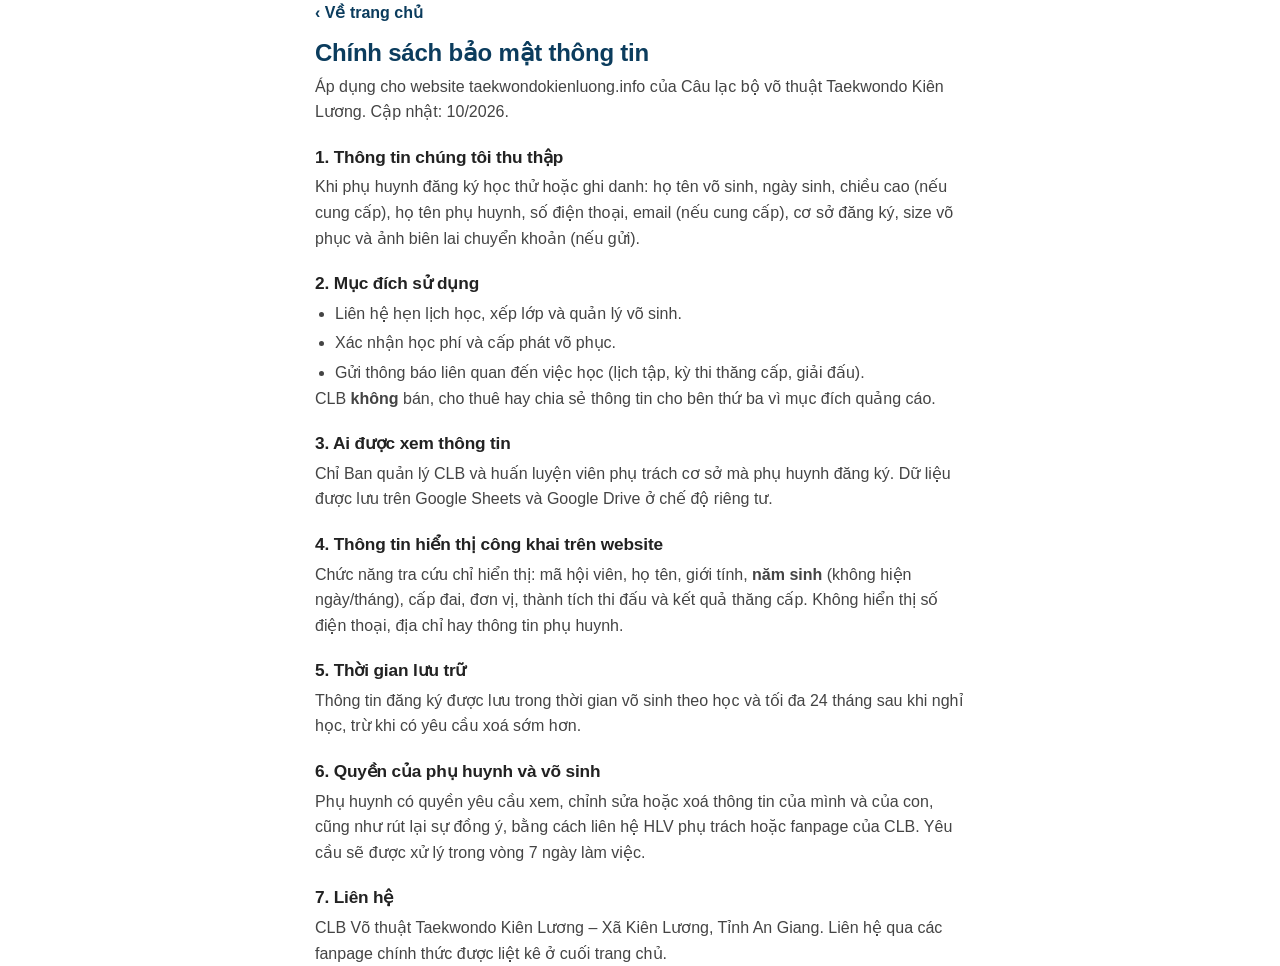
<file: chinh-sach-bao-mat.html>
<!doctype html>
<html lang="vi">
  <head>
    <meta charset="UTF-8" />
    <meta name="viewport" content="width=device-width, initial-scale=1, viewport-fit=cover" />
    <title>Chính sách bảo mật · Taekwondo Kiên Lương</title>
    <meta name="description" content="Cách CLB Taekwondo Kiên Lương thu thập, sử dụng và bảo vệ thông tin cá nhân của võ sinh và phụ huynh." />
    <link rel="icon" type="image/png" href="/icons/favicon-32.png" />
    <link rel="stylesheet" href="/css/style.css" />
  </head>
  <body class="plain">
    <main class="container narrow policy">
      <a class="back-link" href="/">‹ Về trang chủ</a>
      <h1>Chính sách bảo mật thông tin</h1>
      <p class="muted">Áp dụng cho website taekwondokienluong.info của Câu lạc bộ võ thuật Taekwondo Kiên Lương. Cập nhật: 10/2026.</p>

      <h2>1. Thông tin chúng tôi thu thập</h2>
      <p>Khi phụ huynh đăng ký học thử hoặc ghi danh: họ tên võ sinh, ngày sinh, chiều cao (nếu cung cấp), họ tên phụ huynh, số điện thoại, email (nếu cung cấp), cơ sở đăng ký, size võ phục và ảnh biên lai chuyển khoản (nếu gửi).</p>

      <h2>2. Mục đích sử dụng</h2>
      <ul>
        <li>Liên hệ hẹn lịch học, xếp lớp và quản lý võ sinh.</li>
        <li>Xác nhận học phí và cấp phát võ phục.</li>
        <li>Gửi thông báo liên quan đến việc học (lịch tập, kỳ thi thăng cấp, giải đấu).</li>
      </ul>
      <p>CLB <strong>không</strong> bán, cho thuê hay chia sẻ thông tin cho bên thứ ba vì mục đích quảng cáo.</p>

      <h2>3. Ai được xem thông tin</h2>
      <p>Chỉ Ban quản lý CLB và huấn luyện viên phụ trách cơ sở mà phụ huynh đăng ký. Dữ liệu được lưu trên Google Sheets và Google Drive ở chế độ riêng tư.</p>

      <h2>4. Thông tin hiển thị công khai trên website</h2>
      <p>Chức năng tra cứu chỉ hiển thị: mã hội viên, họ tên, giới tính, <strong>năm sinh</strong> (không hiện ngày/tháng), cấp đai, đơn vị, thành tích thi đấu và kết quả thăng cấp. Không hiển thị số điện thoại, địa chỉ hay thông tin phụ huynh.</p>

      <h2>5. Thời gian lưu trữ</h2>
      <p>Thông tin đăng ký được lưu trong thời gian võ sinh theo học và tối đa 24 tháng sau khi nghỉ học, trừ khi có yêu cầu xoá sớm hơn.</p>

      <h2>6. Quyền của phụ huynh và võ sinh</h2>
      <p>Phụ huynh có quyền yêu cầu xem, chỉnh sửa hoặc xoá thông tin của mình và của con, cũng như rút lại sự đồng ý, bằng cách liên hệ HLV phụ trách hoặc fanpage của CLB. Yêu cầu sẽ được xử lý trong vòng 7 ngày làm việc.</p>

      <h2>7. Liên hệ</h2>
      <p>CLB Võ thuật Taekwondo Kiên Lương – Xã Kiên Lương, Tỉnh An Giang. Liên hệ qua các fanpage chính thức được liệt kê ở cuối trang chủ.</p>
    </main>
  </body>
</html>
</file>
<file: css/style.css>
/* =====================================================================
   CLB TAEKWONDO KIÊN LƯƠNG – GIAO DIỆN 2.0 (ưu tiên điện thoại)
   Màu lấy từ logo: xanh hoàng gia + vàng thêu + đỏ võ đường
   ===================================================================== */

/* ---------------------------- 1. BIẾN ---------------------------- */
:root {
  --brand: #0b3c5d;
  --brand-2: #0b3c5d;
  --brand-soft: #e7eef5;
  --gold: #f2c200;
  --gold-ink: #5c4600;
  --red: #c4161c;
  --red-2: #a01216;
  --green: #1e8e3e;

  --bg: #ffffff;
  --surface: #ffffff;
  --surface-2: #f4f7f6;
  --text: #222222;
  --text-2: #444444;
  --muted: #666666;
  --line: #eeeeee;
  --shadow-sm: 0 4px 15px rgba(0, 0, 0, 0.06);
  --shadow: 0 4px 15px rgba(0, 0, 0, 0.08);
  --shadow-lg: 0 20px 40px rgba(0, 0, 0, 0.3);

  --r-sm: 10px;
  --r: 14px;
  --r-lg: 20px;
  --header-h: 60px;
  --nav-h: 64px;
  --safe-b: env(safe-area-inset-bottom, 0px);
  --ease: cubic-bezier(0.22, 1, 0.36, 1);
  color-scheme: light;
}

@media (prefers-color-scheme: dark) {
  :root:not([data-theme="light"]) {
    --brand: #3498db;
    --brand-2: #3498db;
    --brand-soft: #1c2a38;
    --red: #e5484d;
    --red-2: #c4161c;
    --green: #4ade80;
    --bg: #121212;
    --surface: #1e1e1e;
    --surface-2: #242424;
    --text: #e0e0e0;
    --text-2: #c4c4c4;
    --muted: #aaaaaa;
    --line: #333333;
    --shadow-sm: 0 4px 15px rgba(0, 0, 0, 0.3);
    --shadow: 0 4px 15px rgba(0, 0, 0, 0.3);
    --shadow-lg: 0 20px 40px rgba(0, 0, 0, 0.55);
    color-scheme: dark;
  }
}
:root[data-theme="dark"] {
  --brand: #3498db;
  --brand-2: #3498db;
  --brand-soft: #1c2a38;
  --red: #e5484d;
  --red-2: #c4161c;
  --green: #4ade80;
  --bg: #121212;
  --surface: #1e1e1e;
  --surface-2: #242424;
  --text: #e0e0e0;
  --text-2: #c4c4c4;
  --muted: #aaaaaa;
  --line: #333333;
  --shadow-sm: 0 4px 15px rgba(0, 0, 0, 0.3);
  --shadow: 0 4px 15px rgba(0, 0, 0, 0.3);
  --shadow-lg: 0 20px 40px rgba(0, 0, 0, 0.55);
  color-scheme: dark;
}

/* ---------------------------- 2. NỀN TẢNG ---------------------------- */
*,
*::before,
*::after {
  box-sizing: border-box;
  margin: 0;
  padding: 0;
}
[hidden] {
  display: none !important;
}
html {
  -webkit-text-size-adjust: 100%;
  -webkit-tap-highlight-color: transparent;
}
body {
  font-family: "Be Vietnam Pro", system-ui, -apple-system, "Segoe UI", sans-serif;
  font-size: 16px;
  line-height: 1.6;
  color: var(--text);
  background: var(--bg);
  min-height: 100vh;
  padding-bottom: calc(var(--nav-h) + var(--safe-b));
  overflow-x: hidden;
}
body.scroll-locked {
  position: fixed;
  left: 0;
  right: 0;
  overflow: hidden;
}
img {
  display: block;
  max-width: 100%;
}
button,
input,
select,
textarea {
  font: inherit;
  color: inherit;
}
button {
  cursor: pointer;
  background: none;
  border: 0;
}
a {
  color: var(--brand-2);
  text-decoration: none;
}
svg {
  fill: none;
  stroke: currentColor;
  stroke-width: 2;
  stroke-linecap: round;
  stroke-linejoin: round;
}
:focus-visible {
  outline: 3px solid var(--gold);
  outline-offset: 2px;
  border-radius: 6px;
}
h1,
h2,
h3 {
  line-height: 1.25;
  letter-spacing: -0.01em;
}
.sr-only {
  position: absolute !important;
  width: 1px;
  height: 1px;
  overflow: hidden;
  clip: rect(0 0 0 0);
  white-space: nowrap;
}
.skip-link {
  position: fixed;
  top: -60px;
  left: 8px;
  z-index: 5000;
  background: var(--brand);
  color: #fff;
  padding: 8px 14px;
  border-radius: 8px;
}
.skip-link:focus {
  top: 8px;
}
.muted {
  color: var(--muted);
}
.small {
  font-size: 0.875rem;
}
.text-red {
  color: var(--red);
}
.container {
  width: 100%;
  max-width: 1120px;
  margin: 0 auto;
  padding: 0 16px;
}
.container.narrow {
  max-width: 680px;
}
.span-all {
  grid-column: 1 / -1;
}
.noscript {
  padding: 16px;
  text-align: center;
  background: #fff3cd;
}

/* ---------------------------- 3. NÚT ---------------------------- */
.btn {
  display: inline-flex;
  align-items: center;
  justify-content: center;
  gap: 8px;
  min-height: 44px;
  padding: 10px 18px;
  border-radius: 12px;
  border: 1.5px solid transparent;
  font-weight: 600;
  font-size: 0.95rem;
  line-height: 1.2;
  text-align: center;
  background: var(--surface-2);
  color: var(--text);
  transition: transform 0.15s var(--ease), background 0.2s, border-color 0.2s, box-shadow 0.2s;
  user-select: none;
}
.btn:active {
  transform: scale(0.97);
}
.btn:disabled {
  opacity: 0.6;
  cursor: not-allowed;
}
.btn-sm {
  min-height: 36px;
  padding: 6px 12px;
  font-size: 0.85rem;
  border-radius: 10px;
}
.btn-lg {
  min-height: 52px;
  padding: 12px 22px;
  font-size: 1rem;
  border-radius: 14px;
}
.btn-block {
  width: 100%;
}
.btn-primary {
  background: var(--red);
  color: #fff;
  box-shadow: 0 6px 16px rgba(196, 22, 28, 0.25);
}
.btn-primary:hover {
  background: var(--red-2);
}
.btn-gold {
  background: var(--gold);
  color: #1f1600;
  box-shadow: 0 8px 20px rgba(242, 194, 0, 0.3);
}
.btn-glass {
  background: rgba(255, 255, 255, 0.14);
  color: #fff;
  border-color: rgba(255, 255, 255, 0.45);
  backdrop-filter: blur(6px);
}
.btn-ghost {
  background: var(--surface-2);
  color: var(--text);
  border-color: var(--line);
}
.btn-outline {
  background: transparent;
  color: var(--brand-2);
  border-color: currentColor;
}
.btn-fb {
  background: #1877f2;
  color: #fff;
}
.btn.loading {
  color: transparent !important;
  position: relative;
  pointer-events: none;
}
.btn.loading::after {
  content: "";
  position: absolute;
  width: 20px;
  height: 20px;
  border: 2.5px solid rgba(255, 255, 255, 0.5);
  border-top-color: #fff;
  border-radius: 50%;
  animation: spin 0.7s linear infinite;
}
.icon-btn {
  width: 42px;
  height: 42px;
  display: inline-grid;
  place-items: center;
  border-radius: 12px;
  color: var(--text);
  transition: background 0.2s;
}
.icon-btn:hover {
  background: var(--surface-2);
}
.icon-btn svg {
  width: 22px;
  height: 22px;
}
.link-btn {
  color: var(--brand-2);
  font-weight: 600;
  font-size: 0.9rem;
  padding: 6px 0;
}
.btn-row {
  display: flex;
  gap: 10px;
  flex-wrap: wrap;
  justify-content: center;
  margin-top: 18px;
}

/* ---------------------------- 4. HEADER ---------------------------- */
.header {
  position: sticky;
  top: 0;
  z-index: 100;
  background: color-mix(in srgb, var(--surface) 88%, transparent);
  backdrop-filter: saturate(160%) blur(12px);
  -webkit-backdrop-filter: saturate(160%) blur(12px);
  border-bottom: 1px solid transparent;
  transition: border-color 0.2s, box-shadow 0.2s;
}
.header.scrolled {
  border-color: var(--line);
  box-shadow: var(--shadow-sm);
}
.header-inner {
  max-width: 1120px;
  margin: 0 auto;
  height: var(--header-h);
  padding: 0 8px 0 14px;
  display: flex;
  align-items: center;
  gap: 12px;
}
.brand {
  display: flex;
  align-items: center;
  gap: 10px;
  min-width: 0;
  color: var(--text);
  margin-right: auto;
}
.brand img {
  width: 40px;
  height: 40px;
  border-radius: 50%;
  flex-shrink: 0;
}
.brand-text {
  display: flex;
  flex-direction: column;
  line-height: 1.15;
  min-width: 0;
}
.brand-sub {
  font-size: 0.68rem;
  font-weight: 600;
  text-transform: uppercase;
  letter-spacing: 0.06em;
  color: var(--muted);
}
.brand-name {
  font-size: 1.05rem;
  font-weight: 800;
  color: var(--brand);
  white-space: nowrap;
  overflow: hidden;
  text-overflow: ellipsis;
}
.top-nav {
  display: none;
}
.header-actions {
  display: flex;
  align-items: center;
  gap: 2px;
}
.header-cta {
  display: none;
}
.i-sun {
  display: none;
}
:root[data-theme="dark"] .i-sun {
  display: block;
}
:root[data-theme="dark"] .i-moon {
  display: none;
}

/* ---------------------------- 5. HERO ---------------------------- */
.hero {
  position: relative;
  color: #fff;
  background:
    linear-gradient(180deg, rgba(10, 22, 60, 0.55) 0%, rgba(10, 22, 60, 0.82) 70%, rgba(10, 22, 60, 0.95) 100%),
    url("/assets/cover-900.webp") center 30% / cover no-repeat,
    #0b3c5d;
  padding: 40px 0 34px;
  overflow: hidden;
}
@media (min-width: 900px) {
  .hero {
    background:
      linear-gradient(90deg, rgba(10, 22, 60, 0.92) 0%, rgba(10, 22, 60, 0.6) 55%, rgba(10, 22, 60, 0.25) 100%),
      url("/assets/cover-1600.jpg") center 30% / cover no-repeat,
      #0b3c5d;
    padding: 90px 0 80px;
  }
}
.hero-inner {
  max-width: 1120px;
  margin: 0 auto;
  padding: 0 18px;
}
.hero-kicker {
  display: inline-block;
  font-size: 0.78rem;
  font-weight: 600;
  letter-spacing: 0.04em;
  padding: 4px 10px;
  border-radius: 999px;
  background: rgba(242, 194, 0, 0.18);
  color: var(--gold);
  border: 1px solid rgba(242, 194, 0, 0.35);
}
.hero-title {
  margin-top: 12px;
  font-size: clamp(1.6rem, 6.5vw, 3rem);
  font-weight: 800;
}
.hero-title span {
  color: var(--gold);
}
.hero-tagline {
  position: relative;
  height: 1.6em;
  margin-top: 10px;
  font-size: clamp(0.98rem, 3.6vw, 1.2rem);
  opacity: 0.92;
}
.hero-tagline span {
  position: absolute;
  inset: 0;
  opacity: 0;
  animation: tagline 12s infinite;
}
.hero-tagline span:nth-child(2) {
  animation-delay: 4s;
}
.hero-tagline span:nth-child(3) {
  animation-delay: 8s;
}
@keyframes tagline {
  0%,
  2% {
    opacity: 0;
    transform: translateY(6px);
  }
  6%,
  30% {
    opacity: 1;
    transform: none;
  }
  34%,
  100% {
    opacity: 0;
    transform: translateY(-6px);
  }
}
.hero-cta {
  display: grid;
  grid-template-columns: 1fr 1fr;
  gap: 10px;
  margin-top: 22px;
  max-width: 460px;
}
.hero-cta .btn {
  padding-left: 10px;
  padding-right: 10px;
}

/* ---------------------------- 6. KHỐI NỘI DUNG ---------------------------- */
.home-stack {
  display: flex;
  flex-direction: column;
  gap: 30px;
  padding-top: 18px;
  padding-bottom: 28px;
}
.block-head {
  display: flex;
  align-items: baseline;
  justify-content: space-between;
  gap: 10px;
  margin-bottom: 12px;
}
.block-head h2 {
  font-size: 1.2rem;
  font-weight: 800;
  position: relative;
  padding-left: 12px;
}
.block-head h2::before {
  content: "";
  position: absolute;
  left: 0;
  top: 0.18em;
  bottom: 0.18em;
  width: 4px;
  border-radius: 4px;
  background: linear-gradient(var(--red), var(--gold));
}
.block-link {
  font-size: 0.88rem;
  font-weight: 600;
}
.block-intro {
  margin: -6px 0 10px;
}
.page {
  padding-top: 18px;
  padding-bottom: 32px;
}
.page-head {
  margin-bottom: 16px;
}
.page-head h1 {
  font-size: 1.5rem;
  font-weight: 800;
  color: var(--brand);
}
.page-head p {
  margin-top: 4px;
}
.sub-title {
  font-size: 1rem;
  margin: 22px 0 10px;
}

/* ---------------------------- 7. TIN TỨC ---------------------------- */
.news-list {
  display: grid;
  gap: 12px;
}
.news-card {
  display: flex;
  gap: 12px;
  width: 100%;
  text-align: left;
  padding: 10px;
  background: var(--surface);
  border: 1px solid var(--line);
  border-radius: var(--r);
  box-shadow: var(--shadow-sm);
  transition: transform 0.2s var(--ease), box-shadow 0.2s;
}
.news-card:active {
  transform: scale(0.99);
}
.news-thumb {
  flex: 0 0 96px;
  height: 96px;
  border-radius: 10px;
  overflow: hidden;
  background: var(--surface-2);
}
.news-thumb img {
  width: 100%;
  height: 100%;
  object-fit: cover;
}
.news-thumb-ph {
  display: grid;
  place-items: center;
  height: 100%;
  font-size: 2rem;
}
.news-body {
  display: flex;
  flex-direction: column;
  gap: 4px;
  min-width: 0;
}
.news-date {
  font-size: 0.75rem;
  color: var(--muted);
  font-weight: 600;
}
.news-title {
  font-weight: 700;
  line-height: 1.35;
  color: var(--text);
  display: -webkit-box;
  -webkit-line-clamp: 3;
  -webkit-box-orient: vertical;
  overflow: hidden;
}
.news-sapo {
  font-size: 0.9rem;
  color: var(--text-2);
  display: -webkit-box;
  -webkit-line-clamp: 2;
  -webkit-box-orient: vertical;
  overflow: hidden;
}
.news-tags {
  display: flex;
  gap: 6px;
  flex-wrap: wrap;
  margin-top: 2px;
}
.tag {
  font-size: 0.7rem;
  font-weight: 700;
  padding: 2px 8px;
  border-radius: 999px;
  background: var(--surface-2);
  color: var(--text-2);
}
.tag-red {
  background: rgba(220, 38, 38, 0.1);
  color: #dc2626;
}
.tag-blue {
  background: var(--brand-soft);
  color: var(--brand-2);
}
.news-card-lead {
  flex-direction: column;
  padding: 0;
  overflow: hidden;
}
.news-card-lead .news-thumb {
  flex: none;
  width: 100%;
  height: auto;
  aspect-ratio: 16 / 9;
  border-radius: 0;
}
.news-card-lead .news-body {
  padding: 4px 14px 14px;
}
.news-card-lead .news-title {
  font-size: 1.12rem;
}

/* ---------------------------- 8. VIDEO ---------------------------- */
.video-grid {
  display: grid;
  gap: 14px;
}
.video-card {
  background: var(--surface);
  border: 1px solid var(--line);
  border-radius: var(--r);
  overflow: hidden;
  box-shadow: var(--shadow-sm);
}
.video-box {
  position: relative;
  aspect-ratio: 16 / 9;
  background: #000;
  border-radius: var(--r-sm);
  overflow: hidden;
}
.video-card .video-box {
  border-radius: 0;
}
.video-box iframe,
.video-facade {
  position: absolute;
  inset: 0;
  width: 100%;
  height: 100%;
  border: 0;
}
.video-facade img {
  width: 100%;
  height: 100%;
  object-fit: cover;
  transition: transform 0.4s var(--ease);
}
.video-facade:hover img {
  transform: scale(1.03);
}
.play-btn {
  position: absolute;
  inset: 0;
  display: grid;
  place-items: center;
}
.play-btn svg {
  stroke: none;
  filter: drop-shadow(0 4px 12px rgba(0, 0, 0, 0.4));
}
.video-cap {
  padding: 10px 14px 12px;
  font-size: 0.92rem;
  font-weight: 600;
}

/* ---------------------------- 9. ALBUM ---------------------------- */
.album-grid {
  display: grid;
  grid-template-columns: repeat(2, 1fr);
  gap: 12px;
}
.album-card {
  display: flex;
  flex-direction: column;
  text-align: left;
  gap: 2px;
}
.album-cover {
  position: relative;
  aspect-ratio: 4 / 3;
  border-radius: var(--r);
  overflow: hidden;
  background: var(--surface-2);
  box-shadow: var(--shadow-sm);
}
.album-cover img {
  width: 100%;
  height: 100%;
  object-fit: cover;
  transition: transform 0.4s var(--ease);
}
.album-card:hover .album-cover img {
  transform: scale(1.05);
}
.album-count {
  position: absolute;
  right: 8px;
  bottom: 8px;
  font-size: 0.72rem;
  font-weight: 700;
  color: #fff;
  background: rgba(0, 0, 0, 0.6);
  padding: 2px 8px;
  border-radius: 999px;
}
.album-name {
  margin-top: 6px;
  font-weight: 700;
  font-size: 0.92rem;
  line-height: 1.3;
  display: -webkit-box;
  -webkit-line-clamp: 2;
  -webkit-box-orient: vertical;
  overflow: hidden;
}
.album-date {
  font-size: 0.75rem;
  color: var(--muted);
}
.photo-grid {
  display: grid;
  grid-template-columns: repeat(3, 1fr);
  gap: 4px;
  margin-top: 10px;
}
.photo {
  aspect-ratio: 1;
  overflow: hidden;
  border-radius: 6px;
  background: var(--surface-2);
}
.photo img {
  width: 100%;
  height: 100%;
  object-fit: cover;
}

/* ---------------------------- 10. GIÁ TRỊ CỐT LÕI ---------------------------- */
.value-grid {
  display: grid;
  gap: 12px;
}
.value-card {
  background: var(--surface);
  border: 1px solid var(--line);
  border-radius: var(--r);
  padding: 16px;
  box-shadow: var(--shadow-sm);
}
.value-icon {
  font-size: 1.5rem;
}
.value-card h3 {
  font-size: 1.02rem;
  margin: 6px 0;
  color: var(--brand);
}
.clamp {
  color: var(--text-2);
  font-size: 0.95rem;
  display: -webkit-box;
  -webkit-line-clamp: 3;
  -webkit-box-orient: vertical;
  overflow: hidden;
}
.clamp.expanded {
  display: block;
}
.read-more {
  margin-top: 6px;
  color: var(--red);
  font-weight: 700;
  font-size: 0.88rem;
  padding: 4px 0;
}

/* ---------------------------- 11. LỘ TRÌNH ĐAI ---------------------------- */
.belt-track {
  display: flex;
  gap: 8px;
  overflow-x: auto;
  scroll-snap-type: x proximity;
  padding: 4px 2px 10px;
  margin: 0 -16px;
  padding-left: 16px;
  padding-right: 16px;
  scrollbar-width: none;
}
.belt-track::-webkit-scrollbar {
  display: none;
}
.belt {
  flex: 0 0 auto;
  scroll-snap-align: center;
  display: flex;
  flex-direction: column;
  align-items: center;
  gap: 4px;
  min-width: 78px;
  padding: 10px 8px;
  border-radius: var(--r);
  background: var(--surface);
  border: 1.5px solid var(--line);
  transition: border-color 0.2s, transform 0.2s var(--ease);
}
.belt[aria-pressed="true"] {
  border-color: var(--brand-2);
  box-shadow: 0 0 0 3px var(--brand-soft);
}
.belt-swatch {
  width: 46px;
  height: 12px;
  border-radius: 4px;
  background: var(--belt);
  border: 1px solid rgba(0, 0, 0, 0.18);
  box-shadow: inset 0 -2px 0 rgba(0, 0, 0, 0.12);
}
.belt-swatch.lg {
  width: 56px;
  height: 16px;
  flex-shrink: 0;
}
.belt-cap {
  font-weight: 700;
  font-size: 0.82rem;
}
.belt-name {
  font-size: 0.72rem;
  color: var(--muted);
}
.belt-detail {
  background: var(--surface);
  border: 1px solid var(--line);
  border-radius: var(--r);
  padding: 14px 16px;
}
.belt-detail-head {
  display: flex;
  align-items: center;
  gap: 12px;
  margin-bottom: 8px;
}

/* Danh sách nhãn – giá trị */
.kv {
  display: grid;
  gap: 0;
}
.kv > div {
  display: grid;
  grid-template-columns: 38% 1fr;
  gap: 10px;
  padding: 9px 0;
  border-top: 1px dashed var(--line);
}
.kv > div:first-child {
  border-top: 0;
}
.kv dt {
  color: var(--muted);
  font-size: 0.88rem;
}
.kv dd {
  font-size: 0.95rem;
  word-break: break-word;
}
.kv-compact > div {
  padding: 6px 0;
}

/* ---------------------------- 12. HỎI ĐÁP ---------------------------- */
.faq-list {
  display: grid;
  gap: 8px;
}
.faq-item {
  background: var(--surface);
  border: 1px solid var(--line);
  border-radius: var(--r);
  overflow: hidden;
}
.faq-item summary {
  list-style: none;
  cursor: pointer;
  padding: 14px 44px 14px 16px;
  font-weight: 600;
  position: relative;
}
.faq-item summary::-webkit-details-marker {
  display: none;
}
.faq-item summary::after {
  content: "";
  position: absolute;
  right: 18px;
  top: 50%;
  width: 9px;
  height: 9px;
  border-right: 2px solid var(--muted);
  border-bottom: 2px solid var(--muted);
  transform: translateY(-70%) rotate(45deg);
  transition: transform 0.25s var(--ease);
}
.faq-item[open] summary::after {
  transform: translateY(-30%) rotate(-135deg);
}
.faq-a {
  padding: 0 16px 14px;
  color: var(--text-2);
  font-size: 0.95rem;
}

/* Băng kêu gọi */
.cta-banner {
  display: flex;
  align-items: center;
  gap: 12px;
  padding: 18px;
  border-radius: var(--r-lg);
  color: #fff;
  background: linear-gradient(135deg, #0b3c5d, #1f4fd1);
  box-shadow: 0 12px 30px rgba(22, 48, 122, 0.3);
}
.cta-banner > span:first-child {
  display: flex;
  flex-direction: column;
  flex: 1;
}
.cta-banner strong {
  font-size: 1.05rem;
}
.cta-banner span span {
  opacity: 0.85;
  font-size: 0.9rem;
}
.cta-arrow {
  width: 40px;
  height: 40px;
  border-radius: 50%;
  display: grid;
  place-items: center;
  background: var(--gold);
  color: #1f1600;
  font-size: 1.6rem;
  font-weight: 700;
}

/* ---------------------------- 13. TRA CỨU ---------------------------- */
.search {
  position: relative;
  display: flex;
  gap: 8px;
  padding: 6px;
  background: var(--surface);
  border: 1.5px solid var(--line);
  border-radius: 16px;
  box-shadow: var(--shadow);
  margin-bottom: 18px;
  transition: border-color 0.2s;
}
.search:focus-within {
  border-color: var(--brand-2);
}
.search-icon {
  width: 20px;
  height: 20px;
  color: var(--muted);
  align-self: center;
  margin-left: 8px;
  flex-shrink: 0;
}
.search input {
  flex: 1;
  min-width: 0;
  border: 0;
  outline: 0;
  background: transparent;
  font-size: 16px;
  padding: 8px 4px;
}
.search input::-webkit-search-cancel-button {
  -webkit-appearance: none;
}
.result-note {
  font-size: 0.88rem;
  color: var(--muted);
  margin-bottom: 10px;
}
.lookup-result {
  display: grid;
  gap: 14px;
}
.profile {
  background: var(--surface);
  border: 1px solid var(--line);
  border-radius: var(--r-lg);
  box-shadow: var(--shadow-sm);
  overflow: hidden;
}
.profile-head {
  display: flex;
  align-items: center;
  gap: 12px;
  padding: 16px;
  background: linear-gradient(135deg, var(--brand-soft), transparent);
}
.avatar {
  width: 48px;
  height: 48px;
  flex-shrink: 0;
  border-radius: 50%;
  display: grid;
  place-items: center;
  background: var(--brand);
  color: #fff;
  font-weight: 800;
  font-size: 1.2rem;
}
:root[data-theme="dark"] .avatar {
  color: #0b1220;
}
.profile-id {
  flex: 1;
  min-width: 0;
}
.profile-id h3 {
  font-size: 1.05rem;
  text-transform: uppercase;
}
.rank {
  display: inline-block;
  font-size: 0.78rem;
  font-weight: 700;
  padding: 2px 10px;
  border-radius: 999px;
  background: var(--gold);
  color: #1f1600;
}
.rank-sm {
  font-size: 0.7rem;
  padding: 1px 8px;
  align-self: flex-start;
}
.profile-meta {
  display: flex;
  flex-wrap: wrap;
  align-items: center;
  gap: 6px;
  margin-top: 4px;
}
.code-pill {
  flex-shrink: 0;
  font-size: 0.78rem;
  font-weight: 700;
  padding: 6px 10px;
  border-radius: 10px;
  background: var(--surface);
  border: 1px solid var(--line);
  color: var(--brand-2);
}
.tabs {
  display: flex;
  border-bottom: 1px solid var(--line);
  padding: 0 8px;
  overflow-x: auto;
  scrollbar-width: none;
}
.tab {
  flex: 1;
  white-space: nowrap;
  padding: 12px 10px;
  font-size: 0.88rem;
  font-weight: 600;
  color: var(--muted);
  border-bottom: 2.5px solid transparent;
  margin-bottom: -1px;
}
.tab[aria-selected="true"] {
  color: var(--brand-2);
  border-color: var(--brand-2);
}
.count {
  display: inline-block;
  min-width: 20px;
  padding: 0 6px;
  border-radius: 999px;
  background: var(--surface-2);
  font-size: 0.72rem;
}
.tab-panel {
  padding: 12px 16px 16px;
  animation: fade 0.25s var(--ease);
}
.rec-list {
  list-style: none;
  display: grid;
  gap: 10px;
}
.rec {
  display: flex;
  gap: 10px;
  align-items: flex-start;
  padding: 10px 12px;
  border-radius: 12px;
  background: var(--surface-2);
}
.rec-gold {
  background: rgba(242, 194, 0, 0.14);
}
.rec-icon {
  font-size: 1.4rem;
  line-height: 1;
}
.rec-body {
  display: flex;
  flex-direction: column;
  gap: 2px;
  font-size: 0.92rem;
  min-width: 0;
}
.rec-sub {
  color: var(--muted);
  font-size: 0.82rem;
}
.badge {
  display: inline-block;
  align-self: flex-start;
  font-size: 0.72rem;
  font-weight: 700;
  padding: 1px 8px;
  border-radius: 999px;
}
.badge-pass {
  background: rgba(21, 128, 61, 0.14);
  color: var(--green);
}
.badge-fail {
  background: rgba(220, 38, 38, 0.12);
  color: #dc2626;
}

/* ---------------------------- 14. LỊCH ---------------------------- */
.events {
  display: grid;
  gap: 12px;
}
.ev-hero {
  border-radius: var(--r-lg);
  padding: 18px;
  color: #fff;
  background: linear-gradient(135deg, #0b3c5d, #1f4fd1);
  box-shadow: 0 12px 30px rgba(22, 48, 122, 0.28);
}
.ev-hero.ev-exam {
  background: linear-gradient(135deg, #8a5a00, #d39a00);
}
.ev-hero.ev-tour {
  background: linear-gradient(135deg, #8f0f14, #d1242a);
}
.ev-hero-label {
  font-size: 0.75rem;
  text-transform: uppercase;
  letter-spacing: 0.08em;
  opacity: 0.85;
}
.ev-hero h3 {
  font-size: 1.25rem;
  margin: 4px 0;
}
.ev-hero-meta {
  font-size: 0.9rem;
  opacity: 0.9;
}
.cd-row {
  display: flex;
  gap: 8px;
  margin-top: 12px;
}
.cd {
  flex: 1;
  max-width: 90px;
  display: flex;
  flex-direction: column;
  align-items: center;
  padding: 8px 4px;
  border-radius: 12px;
  background: rgba(255, 255, 255, 0.16);
}
.cd b {
  font-size: 1.5rem;
  line-height: 1.1;
  font-variant-numeric: tabular-nums;
}
.cd small {
  font-size: 0.7rem;
  opacity: 0.85;
}
.cd-live {
  font-weight: 700;
  padding: 6px 12px;
  border-radius: 999px;
  background: rgba(255, 255, 255, 0.2);
}
.cd-sm {
  margin-top: 6px;
  gap: 6px;
}
.cd-sm .cd {
  flex: 0 0 auto;
  flex-direction: row;
  gap: 3px;
  align-items: baseline;
  padding: 2px 8px;
  background: var(--surface-2);
  color: var(--text);
}
.cd-sm .cd b {
  font-size: 0.95rem;
}
.ev-card {
  display: flex;
  gap: 12px;
  padding: 14px;
  background: var(--surface);
  border: 1px solid var(--line);
  border-radius: var(--r);
  box-shadow: var(--shadow-sm);
}
.ev-past {
  opacity: 0.7;
  margin-top: 10px;
}
.ev-date {
  flex: 0 0 56px;
  height: 62px;
  border-radius: 12px;
  display: flex;
  flex-direction: column;
  align-items: center;
  justify-content: center;
  background: var(--brand-soft);
  color: var(--brand-2);
}
.ev-date.ev-exam {
  background: rgba(242, 194, 0, 0.18);
  color: #8a5a00;
}
.ev-date.ev-tour {
  background: rgba(220, 38, 38, 0.1);
  color: #c4161c;
}
:root[data-theme="dark"] .ev-date.ev-exam {
  color: var(--gold);
}
:root[data-theme="dark"] .ev-date.ev-tour {
  color: #f87171;
}
.ev-day {
  font-size: 1.4rem;
  font-weight: 800;
  line-height: 1;
}
.ev-month {
  font-size: 0.72rem;
  font-weight: 700;
  text-transform: uppercase;
}
.ev-body {
  flex: 1;
  min-width: 0;
}
.chip {
  display: inline-block;
  font-size: 0.7rem;
  font-weight: 700;
  padding: 1px 8px;
  border-radius: 999px;
  background: var(--brand-soft);
  color: var(--brand-2);
}
.chip-exam {
  background: rgba(242, 194, 0, 0.2);
  color: #7a5000;
}
.chip-tour {
  background: rgba(220, 38, 38, 0.12);
  color: #c4161c;
}
:root[data-theme="dark"] .chip-exam {
  color: var(--gold);
}
:root[data-theme="dark"] .chip-tour {
  color: #f87171;
}
.ev-title {
  font-size: 1rem;
  margin: 4px 0;
}
.ev-meta {
  font-size: 0.86rem;
  color: var(--text-2);
}
.ev-desc {
  font-size: 0.88rem;
  color: var(--text-2);
  margin-top: 6px;
}
.ev-actions {
  display: flex;
  flex-wrap: wrap;
  gap: 6px;
  margin-top: 10px;
}
.past-wrap {
  margin-top: 10px;
}
.past-wrap summary {
  cursor: pointer;
  font-weight: 600;
  color: var(--muted);
  padding: 8px 0;
}
.teaser {
  display: flex;
  align-items: center;
  gap: 12px;
  padding: 12px;
  background: var(--surface);
  border: 1px solid var(--line);
  border-radius: var(--r);
  box-shadow: var(--shadow);
  color: var(--text);
}
.teaser-body {
  flex: 1;
  display: flex;
  flex-direction: column;
  min-width: 0;
}
.teaser-label {
  font-size: 0.72rem;
  font-weight: 700;
  text-transform: uppercase;
  letter-spacing: 0.05em;
  color: var(--red);
}
.teaser-title {
  font-weight: 700;
  white-space: nowrap;
  overflow: hidden;
  text-overflow: ellipsis;
}
.teaser-arrow {
  font-size: 1.6rem;
  color: var(--muted);
}

/* ---------------------------- 15. CƠ SỞ & ĐỘI NGŨ ---------------------------- */
.loc-grid {
  display: grid;
  gap: 12px;
}
.loc-card {
  background: var(--surface);
  border: 1px solid var(--line);
  border-radius: var(--r);
  padding: 16px;
  box-shadow: var(--shadow-sm);
}
.loc-head {
  display: flex;
  gap: 10px;
  align-items: flex-start;
  margin-bottom: 8px;
}
.loc-pin {
  font-size: 1.3rem;
}
.loc-head h3 {
  font-size: 1.05rem;
  color: var(--brand);
}
.loc-actions {
  display: flex;
  flex-wrap: wrap;
  gap: 6px;
  margin-top: 12px;
}
.loc-actions .btn-primary {
  margin-left: auto;
}
.seg {
  display: flex;
  padding: 4px;
  gap: 4px;
  background: var(--surface-2);
  border-radius: 12px;
  margin-bottom: 12px;
}
.seg-btn {
  flex: 1;
  min-height: 40px;
  padding: 8px 10px;
  border-radius: 9px;
  font-weight: 600;
  font-size: 0.9rem;
  color: var(--muted);
  transition: background 0.2s, color 0.2s, box-shadow 0.2s;
}
.seg-btn[aria-selected="true"],
.seg-btn[aria-pressed="true"] {
  background: var(--surface);
  color: var(--text);
  box-shadow: var(--shadow-sm);
}
.person-grid {
  display: grid;
  gap: 10px;
}
.person {
  display: flex;
  gap: 12px;
  align-items: center;
  padding: 12px;
  background: var(--surface);
  border: 1px solid var(--line);
  border-radius: var(--r);
}
.person-avatar {
  width: 52px;
  height: 52px;
  flex-shrink: 0;
  border-radius: 50%;
  overflow: hidden;
  display: grid;
  place-items: center;
  background: var(--brand-soft);
  color: var(--brand-2);
  font-weight: 800;
  font-size: 1.2rem;
}
.person-avatar img {
  width: 100%;
  height: 100%;
  object-fit: cover;
}
.person-body {
  display: flex;
  flex-direction: column;
  gap: 2px;
  min-width: 0;
}
.person-bio {
  font-size: 0.85rem;
  color: var(--text-2);
}

/* ---------------------------- 16. GHI DANH ---------------------------- */
.enroll {
  scroll-margin-top: calc(var(--header-h) + 8px);
}
.en-head h1 {
  font-size: 1.45rem;
  font-weight: 800;
  color: var(--brand);
}
.en-step-label {
  color: var(--muted);
  font-size: 0.9rem;
  margin-top: 2px;
}
.en-progress {
  --pn: 0;
  position: relative;
  display: flex;
  justify-content: space-between;
  margin: 14px 4px 18px;
}
.en-progress::before,
.en-progress::after {
  content: "";
  position: absolute;
  left: 16px;
  right: 16px;
  top: 50%;
  height: 3px;
  margin-top: -1.5px;
  background: var(--line);
  border-radius: 3px;
}
.en-progress::after {
  right: auto;
  width: calc((100% - 32px) * var(--pn));
  background: var(--brand-2);
  transition: width 0.4s var(--ease);
}
.en-dot {
  position: relative;
  z-index: 1;
  width: 32px;
  height: 32px;
  border-radius: 50%;
  display: grid;
  place-items: center;
  font-size: 0.85rem;
  font-weight: 700;
  background: var(--surface);
  border: 2px solid var(--line);
  color: var(--muted);
  transition: all 0.3s var(--ease);
}
.en-dot.active {
  border-color: var(--brand-2);
  color: var(--brand-2);
  box-shadow: 0 0 0 4px var(--brand-soft);
}
.en-dot.done {
  background: var(--brand-2);
  border-color: var(--brand-2);
  color: #fff;
}
:root[data-theme="dark"] .en-dot.done {
  color: #0b1220;
}
.en-step {
  animation: slideIn 0.3s var(--ease);
}
.hp {
  position: absolute;
  left: -9999px;
  width: 1px;
  height: 1px;
  overflow: hidden;
}
.seg-type {
  margin-bottom: 6px;
}
.fieldset {
  border: 0;
  margin-top: 14px;
}
.fieldset legend {
  font-weight: 700;
  font-size: 0.95rem;
  margin-bottom: 8px;
}
.club-list {
  display: grid;
  gap: 10px;
}
.club-opt input {
  position: absolute;
  opacity: 0;
  pointer-events: none;
}
.club-card {
  position: relative;
  display: flex;
  flex-direction: column;
  gap: 2px;
  padding: 14px 44px 14px 14px;
  border-radius: var(--r);
  background: var(--surface);
  border: 1.5px solid var(--line);
  cursor: pointer;
  transition: border-color 0.2s, box-shadow 0.2s, transform 0.15s var(--ease);
}
.club-card:active {
  transform: scale(0.99);
}
.club-opt input:checked + .club-card {
  border-color: var(--brand-2);
  box-shadow: 0 0 0 3px var(--brand-soft);
}
.club-opt input:focus-visible + .club-card {
  outline: 3px solid var(--gold);
}
.club-name {
  font-weight: 700;
}
.club-detail,
.club-hlv {
  font-size: 0.86rem;
  color: var(--text-2);
}
.club-fee {
  margin-top: 4px;
  font-weight: 800;
  color: var(--red);
}
.club-check {
  position: absolute;
  right: 14px;
  top: 16px;
  width: 22px;
  height: 22px;
  border-radius: 50%;
  border: 2px solid var(--line);
  transition: all 0.2s;
}
.club-opt input:checked + .club-card .club-check {
  border-color: var(--brand-2);
  background: var(--brand-2) url("data:image/svg+xml,%3Csvg xmlns='http://www.w3.org/2000/svg' viewBox='0 0 24 24' fill='none' stroke='white' stroke-width='3' stroke-linecap='round' stroke-linejoin='round'%3E%3Cpath d='M5 12l5 5 9-10'/%3E%3C/svg%3E") center / 14px no-repeat;
}
.group-label {
  font-size: 0.75rem;
  font-weight: 700;
  letter-spacing: 0.06em;
  text-transform: uppercase;
  color: var(--muted);
  margin: 6px 0 -2px;
}
.group-label ~ .group-label {
  margin-top: 18px;
}
.field {
  display: flex;
  flex-direction: column;
  gap: 6px;
  margin-top: 12px;
}
.field-row {
  display: grid;
  grid-template-columns: 1fr 1fr;
  gap: 10px;
}
.field label {
  font-size: 0.9rem;
  font-weight: 600;
}
.opt {
  font-weight: 400;
  color: var(--muted);
  font-size: 0.8rem;
}
.field input,
.field select {
  width: 100%;
  min-height: 50px;
  padding: 12px 14px;
  font-size: 16px; /* ≥16px: iPhone không tự phóng to khi nhập */
  border: 1.5px solid var(--line);
  border-radius: 12px;
  background: var(--surface);
  color: var(--text);
  outline: none;
  transition: border-color 0.2s, box-shadow 0.2s;
  -webkit-appearance: none;
  appearance: none;
}
.field select {
  background-image: url("data:image/svg+xml,%3Csvg xmlns='http://www.w3.org/2000/svg' viewBox='0 0 24 24' fill='none' stroke='%2364748b' stroke-width='2' stroke-linecap='round'%3E%3Cpath d='m6 9 6 6 6-6'/%3E%3C/svg%3E");
  background-repeat: no-repeat;
  background-position: right 12px center;
  background-size: 18px;
  padding-right: 40px;
}
.field input:focus,
.field select:focus {
  border-color: var(--brand-2);
  box-shadow: 0 0 0 4px var(--brand-soft);
}
.field [aria-invalid="true"] {
  border-color: #dc2626;
}
.field-error {
  color: #dc2626;
  font-size: 0.82rem;
}
.field-error:empty {
  display: none;
}
.hint {
  font-size: 0.82rem;
  color: var(--muted);
}
.check {
  display: flex;
  gap: 10px;
  align-items: flex-start;
  font-size: 0.88rem;
  color: var(--text-2);
  cursor: pointer;
}
.check input {
  width: 22px;
  height: 22px;
  flex-shrink: 0;
  margin-top: 1px;
  accent-color: var(--brand-2);
}
.radio-card {
  display: flex;
  gap: 12px;
  align-items: center;
  padding: 12px 14px;
  border: 1.5px solid var(--line);
  border-radius: 12px;
  background: var(--surface);
  margin-bottom: 8px;
  cursor: pointer;
}
.radio-card:has(input:checked) {
  border-color: var(--brand-2);
  box-shadow: 0 0 0 3px var(--brand-soft);
}
.radio-card input {
  width: 20px;
  height: 20px;
  accent-color: var(--brand-2);
  flex-shrink: 0;
}
.radio-card span {
  display: flex;
  flex-direction: column;
}
.radio-card small {
  color: var(--muted);
}
.summary {
  background: var(--surface);
  border: 1px solid var(--line);
  border-radius: var(--r);
  padding: 12px 16px;
}
.sum-row {
  display: flex;
  justify-content: space-between;
  gap: 12px;
  padding: 6px 0;
  font-size: 0.93rem;
}
.sum-row > :first-child {
  color: var(--muted);
}
.sum-row > :last-child {
  text-align: right;
}
.sum-sep {
  border-top: 1px dashed var(--line);
  margin: 6px 0;
}
.sum-total {
  font-size: 1.05rem;
}
.sum-total strong {
  color: var(--red);
  font-size: 1.2rem;
}
.alert {
  margin-top: 12px;
  padding: 12px 14px;
  border-radius: 12px;
  background: rgba(220, 38, 38, 0.08);
  color: #b91c1c;
  font-size: 0.9rem;
}
:root[data-theme="dark"] .alert {
  color: #fca5a5;
}
.en-actions {
  position: sticky;
  bottom: calc(var(--nav-h) + var(--safe-b));
  z-index: 5;
  display: flex;
  gap: 10px;
  margin: 20px -16px 0;
  padding: 12px 16px;
  background: color-mix(in srgb, var(--bg) 92%, transparent);
  backdrop-filter: blur(8px);
  -webkit-backdrop-filter: blur(8px);
}
.en-actions .btn-ghost {
  flex: 0 0 auto;
}
.en-actions .btn-primary {
  flex: 1;
}
.en-success {
  text-align: center;
  padding: 10px 0 24px;
  animation: slideIn 0.35s var(--ease);
}
.ok-badge {
  width: 68px;
  height: 68px;
  margin: 6px auto 12px;
  border-radius: 50%;
  display: grid;
  place-items: center;
  font-size: 2rem;
  font-weight: 800;
  color: #fff;
  background: var(--green);
  box-shadow: 0 10px 24px rgba(21, 128, 61, 0.35);
  animation: pop 0.45s var(--ease);
}
.en-success h3 {
  font-size: 1.35rem;
}
.order-id {
  display: inline-flex;
  align-items: baseline;
  gap: 8px;
  margin: 14px auto 6px;
  padding: 10px 16px;
  border-radius: 14px;
  border: 1.5px dashed var(--brand-2);
  color: var(--brand-2);
}
.order-id strong {
  font-size: 1.3rem;
  letter-spacing: 0.04em;
}
.pay-card {
  text-align: left;
  margin: 14px 0;
  padding: 16px;
  background: var(--surface);
  border: 1px solid var(--line);
  border-radius: var(--r-lg);
  box-shadow: var(--shadow);
}
.pay-title {
  text-align: center;
  font-weight: 700;
  margin-bottom: 8px;
}
.pay-qr {
  width: 260px;
  max-width: 100%;
  height: auto;
  aspect-ratio: 1;
  object-fit: contain;
  margin: 0 auto 10px;
  border-radius: 12px;
  background: #fff;
}
.link-copy {
  color: var(--brand-2);
  font-weight: 700;
  text-align: left;
}
.file-btn {
  margin-top: 12px;
  cursor: pointer;
}
.note-box {
  margin: 14px 0;
  padding: 14px;
  border-radius: 12px;
  background: var(--brand-soft);
  color: var(--text);
}
.size-table {
  width: 100%;
  border-collapse: collapse;
  margin-bottom: 10px;
}
.size-table th,
.size-table td {
  border: 1px solid var(--line);
  padding: 10px;
  text-align: center;
}
.size-table th {
  background: var(--surface-2);
}
.steps {
  padding-left: 20px;
  display: grid;
  gap: 8px;
  margin-bottom: 10px;
}

/* ---------------------------- 17. FOOTER ---------------------------- */
.footer {
  background: #0d1a40;
  color: #cbd5e1;
  padding: 28px 0 24px;
  margin-top: 10px;
}
.footer-inner {
  display: grid;
  gap: 18px;
}
.footer-brand {
  display: flex;
  gap: 12px;
  align-items: center;
}
.footer-brand img {
  border-radius: 50%;
}
.footer-brand strong {
  color: #fff;
}
.footer-brand p {
  font-size: 0.88rem;
}
.social {
  display: flex;
  flex-wrap: wrap;
  gap: 8px;
}
.social a {
  color: #e2e8f0;
  font-size: 0.85rem;
  padding: 7px 12px;
  border-radius: 999px;
  border: 1px solid rgba(255, 255, 255, 0.18);
  transition: background 0.2s;
}
.social a:hover {
  background: rgba(255, 255, 255, 0.1);
}
.footer-bottom {
  display: flex;
  flex-wrap: wrap;
  gap: 8px 16px;
  align-items: center;
  font-size: 0.82rem;
  color: #94a3b8;
  border-top: 1px solid rgba(255, 255, 255, 0.1);
  padding-top: 14px;
}
.footer-bottom a,
.footer-bottom .link-btn {
  color: #cbd5e1;
  font-size: 0.82rem;
}

/* ---------------------------- 18. THANH ĐIỀU HƯỚNG DƯỚI ---------------------------- */
.bottom-nav {
  position: fixed;
  left: 0;
  right: 0;
  bottom: 0;
  z-index: 200;
  display: grid;
  grid-template-columns: repeat(5, 1fr);
  height: calc(var(--nav-h) + var(--safe-b));
  padding-bottom: var(--safe-b);
  background: color-mix(in srgb, var(--surface) 94%, transparent);
  backdrop-filter: saturate(160%) blur(14px);
  -webkit-backdrop-filter: saturate(160%) blur(14px);
  border-top: 1px solid var(--line);
}
.bottom-nav a {
  display: flex;
  flex-direction: column;
  align-items: center;
  justify-content: center;
  gap: 3px;
  font-size: 0.68rem;
  font-weight: 600;
  color: var(--muted);
  transition: color 0.2s;
}
.bottom-nav a svg {
  width: 24px;
  height: 24px;
  transition: transform 0.2s var(--ease);
}
.bottom-nav a.active {
  color: var(--brand-2);
}
.bottom-nav a.active svg {
  transform: translateY(-1px) scale(1.06);
}
.bottom-nav .nav-cta {
  color: var(--text);
}
.nav-cta-ring {
  width: 46px;
  height: 46px;
  margin-top: -20px;
  border-radius: 50%;
  display: grid;
  place-items: center;
  background: var(--red);
  color: #fff;
  box-shadow: 0 8px 18px rgba(196, 22, 28, 0.35);
  border: 3px solid var(--surface);
}
.nav-cta-ring svg {
  width: 22px !important;
  height: 22px !important;
  stroke-width: 2.6;
}
.bottom-nav .nav-cta.active {
  color: var(--red);
}

/* ---------------------------- 19. HỘP THOẠI (BOTTOM SHEET) ---------------------------- */
.sheet {
  position: fixed;
  inset: 0;
  z-index: 1000;
  display: flex;
  align-items: flex-end;
  justify-content: center;
  background: rgba(2, 6, 23, 0);
  transition: background 0.25s;
}
.sheet.open {
  background: rgba(2, 6, 23, 0.55);
}
.sheet-panel {
  width: 100%;
  max-width: 560px;
  max-height: 92vh;
  max-height: 92dvh;
  display: flex;
  flex-direction: column;
  background: var(--surface);
  border-radius: 22px 22px 0 0;
  box-shadow: var(--shadow-lg);
  transform: translateY(100%);
  transition: transform 0.3s var(--ease);
  padding-bottom: var(--safe-b);
}
.sheet.open .sheet-panel {
  transform: none;
}
.sheet-head {
  position: relative;
  display: flex;
  align-items: center;
  gap: 8px;
  padding: 16px 8px 8px 18px;
  border-bottom: 1px solid var(--line);
  touch-action: none;
}
.sheet-grip {
  position: absolute;
  top: 6px;
  left: 50%;
  width: 40px;
  height: 5px;
  margin-left: -20px;
  border-radius: 5px;
  background: var(--line);
}
.sheet-head h2 {
  flex: 1;
  font-size: 1.05rem;
  white-space: nowrap;
  overflow: hidden;
  text-overflow: ellipsis;
}
.sheet-body {
  overflow-y: auto;
  overscroll-behavior: contain;
  -webkit-overflow-scrolling: touch;
  padding: 16px 18px 24px;
}
@media (min-width: 760px) {
  .sheet {
    align-items: center;
    padding: 24px;
  }
  .sheet-panel {
    border-radius: 22px;
    max-height: 88vh;
    transform: translateY(20px) scale(0.98);
    opacity: 0;
    transition: transform 0.3s var(--ease), opacity 0.25s;
  }
  .sheet.open .sheet-panel {
    opacity: 1;
  }
  .sheet-panel.sheet-wide {
    max-width: 820px;
  }
  .sheet-grip {
    display: none;
  }
}

/* Bài viết trong hộp thoại */
.art-kicker {
  font-size: 0.78rem;
  font-weight: 700;
  color: var(--red);
  text-transform: uppercase;
  letter-spacing: 0.05em;
}
.art-title {
  font-size: clamp(1.3rem, 5vw, 1.7rem);
  margin: 6px 0 12px;
  color: var(--brand);
}
.art-sapo {
  font-weight: 600;
  font-size: 1.04rem;
  padding-left: 12px;
  border-left: 4px solid var(--gold);
  margin-bottom: 14px;
}
.art-text {
  color: var(--text-2);
  line-height: 1.75;
  margin-bottom: 16px;
}
.art-fig {
  margin: 14px 0;
}
.art-img {
  display: block;
  width: 100%;
  border-radius: 12px;
  overflow: hidden;
  background: var(--surface-2);
  cursor: zoom-in;
}
.art-img img {
  width: 100%;
}
.art-fig figcaption {
  font-size: 0.86rem;
  color: var(--muted);
  font-style: italic;
  margin-top: 6px;
}
.article .video-box {
  margin: 14px 0;
}
.art-files {
  margin-top: 16px;
  padding: 14px;
  border-radius: 12px;
  background: var(--brand-soft);
  display: grid;
  gap: 8px;
}
.art-files-title {
  font-weight: 700;
}
.art-share {
  display: flex;
  flex-wrap: wrap;
  gap: 8px;
  margin-top: 20px;
  padding-top: 14px;
  border-top: 1px solid var(--line);
}

/* ---------------------------- 20. XEM ẢNH ---------------------------- */
.lightbox {
  position: fixed;
  inset: 0;
  z-index: 1100;
  background: rgba(0, 0, 0, 0.94);
  display: flex;
  align-items: center;
  justify-content: center;
  opacity: 0;
  transition: opacity 0.2s;
  touch-action: pan-y;
}
.lightbox.open {
  opacity: 1;
}
.lb-img {
  max-width: 100%;
  max-height: 82vh;
  max-height: 82dvh;
  object-fit: contain;
  transition: opacity 0.2s;
  user-select: none;
  -webkit-user-drag: none;
}
.lb-img.loading {
  opacity: 0.3;
}
.lightbox .icon-btn {
  position: absolute;
  color: #fff;
  background: rgba(255, 255, 255, 0.12);
}
.lb-close {
  top: calc(12px + env(safe-area-inset-top, 0px));
  right: 12px;
}
.lb-count {
  position: absolute;
  top: calc(22px + env(safe-area-inset-top, 0px));
  left: 18px;
  color: #fff;
  font-size: 0.88rem;
  font-weight: 600;
}
.lb-prev {
  left: 8px;
}
.lb-next {
  right: 8px;
}
.lb-cap {
  position: absolute;
  left: 0;
  right: 0;
  bottom: 0;
  padding: 16px 20px calc(16px + var(--safe-b));
  color: #fff;
  text-align: center;
  font-size: 0.92rem;
  background: linear-gradient(transparent, rgba(0, 0, 0, 0.7));
}
.lb-cap:empty {
  display: none;
}

/* ---------------------------- 21. TOAST, NÚT LÊN ĐẦU, TRẠNG THÁI ---------------------------- */
.toast {
  position: fixed;
  left: 50%;
  bottom: calc(var(--nav-h) + var(--safe-b) + 14px);
  transform: translateX(-50%);
  z-index: 1200;
  max-width: calc(100% - 32px);
  padding: 11px 16px;
  border-radius: 12px;
  background: #0f172a;
  color: #fff;
  font-size: 0.9rem;
  box-shadow: var(--shadow-lg);
  animation: toastIn 0.3s var(--ease);
}
.toast-error {
  background: #b91c1c;
}
#back-to-top {
  position: fixed;
  right: 14px;
  bottom: calc(var(--nav-h) + var(--safe-b) + 14px);
  z-index: 150;
  width: 44px;
  height: 44px;
  border-radius: 50%;
  display: grid;
  place-items: center;
  background: var(--surface);
  color: var(--brand-2);
  border: 1px solid var(--line);
  box-shadow: var(--shadow);
  opacity: 0;
  visibility: hidden;
  transform: translateY(10px);
  transition: opacity 0.25s, transform 0.25s var(--ease), visibility 0.25s;
}
#back-to-top svg {
  width: 22px;
  height: 22px;
  stroke-width: 2.5;
}
#back-to-top.show {
  opacity: 1;
  visibility: visible;
  transform: none;
}
.state {
  grid-column: 1 / -1;
  text-align: center;
  padding: 26px 16px;
  color: var(--muted);
  background: var(--surface);
  border: 1px dashed var(--line);
  border-radius: var(--r);
}
.state-icon {
  font-size: 2rem;
  margin-bottom: 6px;
}
.state .btn {
  margin-top: 12px;
}

/* Khung chờ (skeleton) */
.skel {
  border-radius: var(--r);
  background: linear-gradient(90deg, var(--surface-2) 25%, var(--surface) 50%, var(--surface-2) 75%);
  background-size: 200% 100%;
  animation: shimmer 1.3s infinite linear;
}
.skel-news {
  height: 116px;
}
.skel-album {
  aspect-ratio: 4 / 3.6;
}
.skel-card {
  height: 140px;
}
.skel-hero {
  height: 170px;
  border-radius: var(--r-lg);
}
.skel-profile {
  height: 190px;
  border-radius: var(--r-lg);
}
.skel-club {
  height: 96px;
}

/* ---------------------------- 22. HIỆU ỨNG ---------------------------- */
@keyframes spin {
  to {
    transform: rotate(360deg);
  }
}
@keyframes shimmer {
  to {
    background-position: -200% 0;
  }
}
@keyframes fade {
  from {
    opacity: 0;
  }
}
@keyframes slideIn {
  from {
    opacity: 0;
    transform: translateY(10px);
  }
}
@keyframes pop {
  0% {
    transform: scale(0.5);
    opacity: 0;
  }
  70% {
    transform: scale(1.08);
  }
}
@keyframes toastIn {
  from {
    opacity: 0;
    transform: translate(-50%, 10px);
  }
}
.view {
  animation: fade 0.25s var(--ease);
}

/* ---------------------------- 23. MÀN HÌNH LỚN ---------------------------- */
@media (min-width: 600px) {
  .album-grid {
    grid-template-columns: repeat(3, 1fr);
  }
  .video-grid {
    grid-template-columns: repeat(2, 1fr);
  }
  .photo-grid {
    grid-template-columns: repeat(4, 1fr);
  }
  .loc-grid,
  .person-grid {
    grid-template-columns: repeat(2, 1fr);
  }
}
@media (min-width: 900px) {
  :root {
    --header-h: 68px;
  }
  body {
    padding-bottom: 0;
  }
  .bottom-nav {
    display: none;
  }
  .top-nav {
    display: flex;
    gap: 4px;
    margin-right: 8px;
  }
  .top-nav a {
    padding: 8px 14px;
    border-radius: 10px;
    font-weight: 600;
    color: var(--text-2);
    transition: background 0.2s, color 0.2s;
  }
  .top-nav a:hover {
    background: var(--surface-2);
  }
  .top-nav a.active {
    color: var(--brand-2);
    background: var(--brand-soft);
  }
  .header-cta {
    display: inline-flex;
    margin-left: 6px;
  }
  .brand img {
    width: 44px;
    height: 44px;
  }
  .brand-name {
    font-size: 1.2rem;
  }
  .home-stack {
    gap: 44px;
    padding-top: 32px;
  }
  .block-head h2 {
    font-size: 1.45rem;
  }
  .news-list {
    grid-template-columns: 1.3fr 1fr;
    grid-auto-rows: min-content;
  }
  .news-card-lead {
    grid-row: span 3;
  }
  .album-grid {
    grid-template-columns: repeat(4, 1fr);
  }
  .value-grid {
    grid-template-columns: repeat(3, 1fr);
  }
  .loc-grid {
    grid-template-columns: repeat(3, 1fr);
  }
  .person-grid {
    grid-template-columns: repeat(3, 1fr);
  }
  .en-actions {
    position: static;
    margin: 20px 0 0;
    padding: 0;
    background: none;
    backdrop-filter: none;
  }
  .toast {
    bottom: 24px;
  }
  #back-to-top {
    bottom: 24px;
    right: 24px;
  }
  .lb-prev {
    left: 20px;
  }
  .lb-next {
    right: 20px;
  }
}
@media (hover: none) {
  .lb-nav {
    display: none;
  }
}

/* Người dùng bật "giảm chuyển động" */
@media (prefers-reduced-motion: reduce) {
  *,
  *::before,
  *::after {
    animation-duration: 0.01ms !important;
    animation-iteration-count: 1 !important;
    transition-duration: 0.01ms !important;
  }
  .hero-tagline span:first-child {
    opacity: 1;
  }
}

/* ---------------------------- 24. TRANG PHỤ (404, chính sách) ---------------------------- */
body.plain {
  padding-bottom: 0;
}
.simple-page {
  min-height: 100vh;
  display: flex;
  flex-direction: column;
  align-items: center;
  justify-content: center;
  text-align: center;
  gap: 8px;
}
.simple-page img {
  border-radius: 50%;
  margin-bottom: 8px;
}
.policy {
  padding-top: 24px;
  padding-bottom: 48px;
}
.policy h1 {
  font-size: 1.5rem;
  color: var(--brand);
  margin: 12px 0 6px;
}
.policy h2 {
  font-size: 1.08rem;
  margin: 22px 0 6px;
}
.policy p,
.policy li {
  color: var(--text-2);
}
.policy ul {
  padding-left: 20px;
  display: grid;
  gap: 4px;
}
.back-link {
  font-weight: 600;
}

/* Dải nhãn môi trường thử nghiệm (không hiện trên web thật) */
.test-banner {
  position: relative;
  z-index: 101;
  padding: 4px 12px;
  text-align: center;
  font-size: 0.75rem;
  font-weight: 700;
  color: #1f1600;
  background: repeating-linear-gradient(45deg, #f2c200 0 14px, #ffd84d 14px 28px);
}

/* =====================================================================
   25. GIAO DIỆN TRUYỀN THỐNG – giữ đúng phong cách bản cũ
   (khối này đặt cuối file nên được ưu tiên hơn các khối phía trên)
   ===================================================================== */
body {
  padding-bottom: 0;
  font-family: "Be Vietnam Pro", sans-serif;
}
.container {
  max-width: 1200px;
  padding: 0 15px;
}

/* ---- Header như cũ ---- */
.header {
  background: var(--surface);
  box-shadow: 0 2px 10px rgba(0, 0, 0, 0.08);
  backdrop-filter: none;
  -webkit-backdrop-filter: none;
}
.header-inner {
  max-width: 1200px;
  height: auto;
  padding: 10px 15px;
  justify-content: space-between;
}
.logo {
  display: flex;
  align-items: center;
  gap: 10px;
  min-width: 0;
  text-decoration: none;
}
.logo img {
  width: clamp(36px, 8vw, 46px);
  height: auto;
  border-radius: 50%;
  flex-shrink: 0;
}
.logo-text-group {
  display: flex;
  flex-direction: column;
  line-height: 1.1;
  min-width: 0;
}
.logo-sub {
  font-size: clamp(7.5px, 2.2vw, 9px);
  font-weight: 700;
  color: var(--brand);
  opacity: 0.85;
  white-space: nowrap;
  overflow: hidden;
  text-overflow: ellipsis;
}
.logo-main {
  font-size: clamp(17px, 4.8vw, 24px);
  font-weight: 700;
  background: linear-gradient(to right, var(--red), var(--brand));
  -webkit-background-clip: text;
  background-clip: text;
  -webkit-text-fill-color: transparent;
  white-space: nowrap;
}
.nav-controls {
  display: flex;
  align-items: center;
  gap: 8px;
  flex-shrink: 0;
}
.theme-btn {
  width: 40px;
  height: 40px;
  border-radius: 50%;
  display: grid;
  place-items: center;
  background: var(--surface-2);
  font-size: 18px;
  color: var(--text);
}
.theme-btn svg {
  width: 20px;
  height: 20px;
}
.i-sun {
  display: none;
}
:root[data-theme="dark"] .i-sun {
  display: inline;
}
:root[data-theme="dark"] .i-moon {
  display: none;
}

/* ---- Hero + chữ chạy như cũ ---- */
.hero {
  height: 40vh;
  min-height: 280px;
  padding: 0 15px 40px;
  display: flex;
  align-items: center;
  justify-content: center;
  text-align: center;
  color: #fff;
  background: linear-gradient(rgba(0, 0, 0, 0.6), rgba(0, 0, 0, 0.6)), url("/assets/cover-900.webp") center / cover no-repeat, #0b3c5d;
}
@media (min-width: 900px) {
  .hero {
    background: linear-gradient(rgba(0, 0, 0, 0.6), rgba(0, 0, 0, 0.6)), url("/assets/cover-1600.jpg") center / cover no-repeat, #0b3c5d;
    padding: 0 15px 40px;
  }
}
.typewriter {
  font-size: clamp(20px, 5vw, 32px);
  font-weight: 700;
  min-height: 2.6em;
  display: flex;
  align-items: center;
  justify-content: center;
  line-height: 1.3;
}
.typewriter::after {
  content: "|";
  animation: blink 0.7s infinite;
  margin-left: 5px;
  color: var(--red);
}
@keyframes blink {
  50% {
    opacity: 0;
  }
}
.sub-slogan {
  margin-top: 8px;
  font-size: clamp(13px, 3vw, 16px);
  opacity: 0.9;
}

/* ---- Menu thẻ nổi như cũ ---- */
.quick-access {
  margin-top: -40px;
  position: relative;
  z-index: 50;
}
.menu-grid {
  max-width: 1000px;
  margin: auto;
  padding: 0 15px;
  display: grid;
  grid-template-columns: repeat(2, 1fr);
  gap: 12px;
}
.menu-item {
  display: flex;
  flex-direction: column;
  align-items: center;
  justify-content: center;
  gap: 4px;
  min-height: 92px;
  padding: 16px 8px;
  text-align: center;
  background: var(--surface);
  color: var(--text);
  font-weight: 600;
  font-size: 0.92rem;
  line-height: 1.3;
  border-radius: 15px;
  border: 1px solid var(--line);
  box-shadow: 0 8px 15px rgba(0, 0, 0, 0.08);
  transition: transform 0.3s, border-color 0.3s;
}
.menu-icon {
  font-size: 26px;
  line-height: 1;
}
.menu-item:hover {
  transform: translateY(-5px);
  border-color: var(--brand);
}
.menu-item:active {
  transform: scale(0.97);
}
.menu-item.active-item {
  border: 2px solid var(--red);
  box-shadow: 0 10px 20px rgba(196, 22, 28, 0.15);
}
@media (min-width: 600px) {
  .menu-grid {
    grid-template-columns: repeat(3, 1fr);
  }
}
@media (min-width: 992px) {
  .menu-grid {
    grid-template-columns: repeat(6, 1fr);
  }
}

/* ---- Khối & tiêu đề căn giữa như cũ ---- */
.section {
  padding: 40px 0;
  scroll-margin-top: 70px;
}
.bg-light {
  background: var(--surface-2);
}
.section-title {
  text-align: center;
  font-size: clamp(20px, 5.5vw, 24px);
  margin-bottom: 28px;
  text-transform: uppercase;
  font-weight: 700;
  line-height: 1.3;
  color: var(--text);
}
.section-title span {
  color: var(--red);
}
.section-intro {
  text-align: center;
  color: var(--muted);
  margin: -16px auto 22px;
  max-width: 560px;
  font-size: 0.95rem;
}
.grid {
  display: grid;
  gap: 20px;
  grid-template-columns: repeat(auto-fit, minmax(min(280px, 100%), 1fr));
}
.card {
  background: var(--surface);
  padding: 20px;
  border-radius: 12px;
  box-shadow: 0 4px 15px rgba(0, 0, 0, 0.08);
  border-top: 4px solid var(--red);
}
#home-event:not([hidden]) {
  margin-top: 24px;
}

/* ---- Giá trị cốt lõi như cũ ---- */
.value-card {
  text-align: left;
  border: 0;
  border-top: 4px solid var(--red);
}
.value-card h3 {
  color: var(--red);
  font-size: 1.05rem;
  margin-bottom: 10px;
}
.value-card .clamp {
  color: var(--text);
  line-height: 1.6;
}
.read-more {
  color: #ff4500;
  font-weight: 700;
  font-size: 0.9em;
}

/* ---- Tin tức như cũ (thẻ ngang, ảnh 90px) ---- */
.news-card {
  border-radius: 12px;
  padding: 12px;
  box-shadow: 0 2px 5px rgba(0, 0, 0, 0.05);
}
.news-card:hover {
  transform: translateY(-5px);
  border-color: var(--brand);
  box-shadow: 0 10px 20px rgba(0, 0, 0, 0.08);
}
.news-thumb {
  flex: 0 0 90px;
  height: 90px;
  border-radius: 8px;
}
.news-title {
  color: var(--brand);
  font-size: 1.02rem;
}
.tag {
  border-radius: 4px;
  font-size: 10px;
  padding: 2px 6px;
  color: #fff;
  background: #4caf50;
}
.tag-red {
  background: #ff0000;
  color: #fff;
}
.tag-blue {
  background: #007bff;
  color: #fff;
}

/* ---- Hình ảnh: tự co giãn theo màn hình ---- */
.album-grid {
  display: grid;
  grid-template-columns: repeat(auto-fill, minmax(min(150px, 45%), 1fr));
  gap: 14px;
}
@media (min-width: 600px) {
  .album-grid {
    grid-template-columns: repeat(auto-fill, minmax(230px, 1fr));
    gap: 22px;
  }
}
.album-card {
  background: var(--surface);
  border-radius: 14px;
  overflow: hidden;
  box-shadow: 0 6px 20px rgba(0, 0, 0, 0.08);
  border: 1px solid var(--line);
  gap: 0;
  transition: transform 0.3s, box-shadow 0.3s;
}
.album-card:hover {
  transform: translateY(-6px);
  box-shadow: 0 14px 30px rgba(0, 0, 0, 0.14);
}
.album-cover {
  border-radius: 0;
  box-shadow: none;
  aspect-ratio: 4 / 3;
}
.album-card .media-caption {
  display: flex;
  flex-direction: column;
  align-items: center;
  justify-content: center;
  gap: 2px;
  min-height: 52px;
  padding: 10px 12px;
  font-size: 14px;
  font-style: italic;
  font-weight: 500;
  text-align: center;
  color: #003366;
  border-top: 1px solid var(--line);
  width: 100%;
}
:root[data-theme="dark"] .album-card .media-caption {
  color: var(--brand);
}
.album-card .media-caption small {
  font-style: normal;
  color: var(--muted);
  font-size: 0.75rem;
}
.album-card:hover .media-caption {
  color: var(--red);
}
@media (max-width: 480px) {
  .album-card .media-caption {
    font-size: 12.5px;
    min-height: 44px;
    padding: 8px;
  }
}

/* ---- Video như cũ ---- */
.video-grid {
  display: grid;
  gap: 22px;
  grid-template-columns: repeat(auto-fit, minmax(min(300px, 100%), 1fr));
}
.video-card {
  border-radius: 12px;
  box-shadow: 0 4px 15px rgba(0, 0, 0, 0.1);
}
.video-body {
  padding: 14px 15px;
  border-top: 1px solid var(--line);
}
.video-cap {
  font-style: italic;
  font-weight: 400;
  padding: 0;
  margin-bottom: 10px;
  line-height: 1.5;
}
.yt-link {
  color: #ff0000;
  font-weight: 700;
  font-size: 13px;
}

/* ---- Lộ trình đai: căn giữa trên màn hình lớn ---- */
@media (min-width: 900px) {
  .belt-track {
    justify-content: center;
    flex-wrap: wrap;
    margin: 0;
    padding: 4px 0 12px;
  }
}
.belt-detail {
  max-width: 640px;
  margin: 0 auto;
}

/* ---- Form ghi danh: khung xanh như cũ ---- */
.enroll-widget {
  max-width: 480px;
  margin: 0 auto;
  background: var(--surface);
  border-radius: 16px;
  overflow: hidden;
  box-shadow: 0 10px 25px rgba(0, 0, 0, 0.1);
  border: 1px solid var(--line);
  scroll-margin-top: 70px;
}
@media (max-width: 520px) {
  .enroll-widget {
    margin: 0 12px;
  }
}
.enroll-bar {
  display: flex;
  align-items: center;
  gap: 12px;
  padding: 15px 20px;
  color: #fff;
  background: linear-gradient(135deg, #004693, #002d62);
}
.enroll-bar-icon {
  font-size: 24px;
}
.enroll-bar-titles {
  display: flex;
  flex-direction: column;
}
.enroll-bar-title {
  font-size: 16px;
  font-weight: 800;
  letter-spacing: 0.5px;
}
.enroll-bar-sub {
  font-size: 11.5px;
  opacity: 0.85;
}
.enroll-body {
  padding: 0 20px 22px;
}
.en-head h1 {
  display: none;
}
.en-progress {
  margin: 18px 10px 14px;
}
.en-actions {
  bottom: 0;
  margin: 18px -20px 0;
  padding: 12px 20px calc(12px + var(--safe-b));
  background: var(--surface);
  backdrop-filter: none;
  -webkit-backdrop-filter: none;
  border-top: 1px solid var(--line);
}
@media (min-width: 900px) {
  .en-actions {
    border-top: 0;
    padding: 0;
    margin: 20px 0 0;
  }
}

/* ---- Trang con (HLV, tra cứu, lịch, địa điểm) ---- */
.view.section {
  padding-top: 40px;
}
.sub-menu-grid {
  display: flex;
  justify-content: center;
  gap: 10px;
  margin-bottom: 24px;
  flex-wrap: wrap;
}
.sub-menu-btn {
  flex: 0 0 auto;
  padding: 11px 18px;
  border: 1px solid var(--line);
  background: var(--surface);
  color: var(--text);
  border-radius: 30px;
  font-weight: 600;
  font-size: 14px;
  box-shadow: 0 4px 6px rgba(0, 0, 0, 0.06);
}
.sub-menu-btn[aria-selected="true"] {
  background: var(--brand);
  color: #fff;
  border-color: var(--brand);
}
.search {
  max-width: 600px;
  margin: 0 auto 26px;
}
.search input {
  padding-left: 10px;
}
.search-placeholder {
  text-align: center;
  color: var(--muted);
}
.person {
  border-top: 4px solid var(--red);
  box-shadow: 0 4px 15px rgba(0, 0, 0, 0.06);
}
.loc-card {
  border-top: 5px solid var(--brand);
  box-shadow: 0 4px 15px rgba(0, 0, 0, 0.08);
}

/* ---- Footer như cũ ---- */
.footer {
  background: var(--brand);
  color: #fff;
  padding: 40px 20px;
  text-align: center;
  margin-top: 30px;
}
:root[data-theme="dark"] .footer {
  background: #0d1b2a;
}
.footer-title {
  font-size: 1.15rem;
  color: #fff;
}
.footer-divider {
  width: 50px;
  height: 3px;
  background: var(--red);
  margin: 15px auto;
}
.social-links {
  display: flex;
  gap: 10px;
  justify-content: center;
  flex-wrap: wrap;
  margin: 20px 0;
}
.social-item {
  color: #fff;
  padding: 8px 15px;
  border-radius: 20px;
  border: 1px solid rgba(255, 255, 255, 0.25);
  font-size: 0.9rem;
  transition: background 0.3s;
}
.social-item:hover {
  background: rgba(255, 255, 255, 0.1);
}
.social-youtube {
  border-color: #ff4d4d;
}
.social-youtube:hover {
  background: #ff0000;
}
.social-shop {
  border-color: #ee4d2d;
}
.social-shop:hover {
  background: #ee4d2d;
}
.contact-info {
  margin-top: 18px;
}
.footer-bottom-divider {
  height: 1px;
  background: rgba(255, 255, 255, 0.15);
  margin: 20px auto;
  max-width: 600px;
}
.copyright {
  font-size: 14px;
  opacity: 0.9;
}
.footer-links {
  margin-top: 10px;
  display: flex;
  gap: 16px;
  justify-content: center;
  font-size: 0.82rem;
}
.footer-links a,
.footer-links .link-btn {
  color: #cbd5e1;
  font-size: 0.82rem;
}

/* ---- Nút lên đầu trang & thông báo: vị trí khi không còn thanh dưới ---- */
#back-to-top {
  bottom: calc(22px + var(--safe-b));
  right: 18px;
  background: var(--red);
  color: #fff;
  border: 0;
  font-size: 20px;
  font-weight: 700;
}
.toast {
  bottom: calc(24px + var(--safe-b));
}

/* ---- Màn hình chờ hình thái cực như cũ ---- */
#loading-screen {
  position: fixed;
  inset: 0;
  z-index: 9999;
  display: flex;
  align-items: center;
  justify-content: center;
  background: var(--bg);
  transition: opacity 0.5s ease, visibility 0.5s;
}
#loading-screen.loader-hidden {
  opacity: 0;
  visibility: hidden;
}
.loading-content {
  text-align: center;
}
.loading-content p {
  margin-top: 15px;
  font-weight: 700;
  color: var(--brand);
  letter-spacing: 2px;
  animation: pulse 1.5s infinite;
}
.taichi-loader {
  width: 80px;
  height: 80px;
  margin: auto;
  border-radius: 50%;
  position: relative;
  background: linear-gradient(to bottom, #222 50%, #fff 50%);
  border: 2px solid var(--red);
  animation: spin 1.5s linear infinite;
}
.taichi-loader::before,
.taichi-loader::after {
  content: "";
  position: absolute;
  width: 40px;
  height: 40px;
  border-radius: 50%;
  left: 50%;
  transform: translateX(-50%);
  box-sizing: border-box;
}
.taichi-loader::before {
  top: 0;
  background: #222;
  border: 10px solid #fff;
}
.taichi-loader::after {
  bottom: 0;
  background: #fff;
  border: 10px solid #222;
}
@keyframes pulse {
  50% {
    opacity: 0.5;
  }
}

/* Điện thoại: ưu tiên chỗ cho tên CLB – nút cài ứng dụng chỉ hiện ở chân trang */
@media (max-width: 520px) {
  .nav-controls .install-btn {
    display: none !important;
  }
  .logo-main {
    font-size: clamp(14px, 4.5vw, 22px);
    padding-right: 2px; /* tránh cắt nét chữ cuối khi tô màu chuyển sắc */
  }
}

/* =====================================================================
   26. BỐ CỤC ĐÃ CHỐT: khung bản mới (thanh điều hướng dưới) + chữ bản cũ
   ===================================================================== */
body {
  padding-bottom: calc(var(--nav-h) + var(--safe-b));
}
body.plain {
  padding-bottom: 0;
}

/* Thanh điều hướng dưới – màu theo bản cũ */
.bottom-nav a.active {
  color: var(--brand);
}
.bottom-nav .nav-cta.active {
  color: var(--red);
}
:root[data-theme="dark"] .bottom-nav a.active {
  color: #3498db;
}

/* Nút nổi luôn nằm trên thanh điều hướng */
#back-to-top {
  bottom: calc(var(--nav-h) + var(--safe-b) + 14px);
}
.toast {
  bottom: calc(var(--nav-h) + var(--safe-b) + 14px);
}
.en-actions {
  bottom: calc(var(--nav-h) + var(--safe-b));
}

/* Menu trên header – chỉ hiện trên máy tính */
.top-nav {
  display: none;
}
@media (min-width: 900px) {
  body {
    padding-bottom: 0;
  }
  .bottom-nav {
    display: none;
  }
  .header-inner {
    gap: 16px;
  }
  .logo {
    margin-right: auto;
  }
  .top-nav {
    display: flex;
    align-items: center;
    gap: 4px;
  }
  .top-nav a {
    padding: 8px 14px;
    border-radius: 10px;
    font-weight: 600;
    color: var(--text-2);
    transition: background 0.2s, color 0.2s;
  }
  .top-nav a:hover {
    background: var(--surface-2);
  }
  .top-nav a.active {
    color: var(--brand);
    background: var(--brand-soft);
  }
  .top-nav .top-nav-cta {
    background: var(--red);
    color: #fff;
    margin-left: 6px;
  }
  .top-nav .top-nav-cta:hover,
  .top-nav .top-nav-cta.active {
    background: var(--red-2);
    color: #fff;
  }
  #back-to-top,
  .toast {
    bottom: 24px;
  }
  .en-actions {
    bottom: 0;
  }
}

/* Ảnh bìa: chỉ còn chữ chạy */
.hero {
  padding-bottom: 0;
}

/* Khoảng cách các mục */
.section {
  padding: 36px 0;
}
.section-tight {
  padding: 8px 0 24px;
}
.view.section {
  padding-top: 28px;
}
#home-event:not([hidden]) {
  margin-top: 0;
}

/* Hình ảnh hoạt động: 3 ảnh xem trước dạng khảm */
.photo-mosaic {
  display: grid;
  gap: 8px;
  grid-template-columns: 1fr 1fr;
  grid-template-rows: auto auto;
}
.photo-mosaic.n1 {
  grid-template-columns: 1fr;
}
.mosaic-item,
.photo-mosaic .skel-photo {
  position: relative;
  aspect-ratio: 4 / 3;
  border-radius: 12px;
  overflow: hidden;
  background: var(--surface-2);
  box-shadow: 0 4px 15px rgba(0, 0, 0, 0.08);
}
.photo-mosaic.n3 > :first-child {
  grid-column: 1 / -1;
  aspect-ratio: 16 / 9;
}
.mosaic-item img {
  width: 100%;
  height: 100%;
  object-fit: cover;
  transition: transform 0.5s ease;
}
.mosaic-item:hover img {
  transform: scale(1.05);
}
@media (min-width: 760px) {
  .photo-mosaic.n3 {
    grid-template-columns: 2fr 1fr;
    grid-template-rows: 1fr 1fr;
    max-width: 960px;
    margin: 0 auto;
  }
  .photo-mosaic.n3 > :first-child {
    grid-column: 1;
    grid-row: 1 / span 2;
    aspect-ratio: auto;
  }
}
.more-photos {
  max-width: 480px;
  margin: 16px auto 0;
  display: flex;
  gap: 6px;
  flex-wrap: wrap;
  border-radius: 30px;
  background: var(--surface);
}
.more-photos .muted {
  font-weight: 500;
}

/* Danh sách album trong hộp thoại */
.sheet-body .album-grid {
  grid-template-columns: repeat(2, 1fr);
  gap: 12px;
}
@media (min-width: 600px) {
  .sheet-body .album-grid {
    grid-template-columns: repeat(3, 1fr);
  }
}

/* Băng "Đăng ký học" – xanh võ đường như thanh ghi danh cũ */
.cta-banner {
  background: linear-gradient(135deg, #004693, #002d62);
  box-shadow: 0 10px 25px rgba(0, 45, 98, 0.3);
}
.cta-banner strong {
  letter-spacing: 0.5px;
}

/* Tab Cơ sở: khoảng cách trước Hội đồng chuyên môn */
.team-wrap {
  margin-top: 44px;
  scroll-margin-top: 80px;
}

/* Trang Đăng ký */
.view[data-view="enroll"] .enroll-widget {
  margin-top: 4px;
}

/* =====================================================================
   27. TINH CHỈNH: header thoáng, icon thông tin, trang đọc tin kiểu báo
   ===================================================================== */

/* Header: giãn khoảng cách giữa 2 dòng chữ */
.logo-text-group {
  gap: 4px;
  line-height: 1.15;
}
.logo-sub {
  letter-spacing: 0.02em;
  /* Chữ in hoa có dấu (Ổ, Õ, Â, Ử) cao hơn chữ thường: chừa đủ chỗ để dấu không bị cắt */
  line-height: 1.7;
  padding-top: 2px;
  margin-bottom: -4px;
}

/* Icon trước nhãn thông tin (giống bản cũ) */
.kv dt {
  display: flex;
  align-items: flex-start;
  gap: 6px;
}
.kv-ico {
  flex: 0 0 auto;
  width: 20px;
  text-align: center;
}
.text-amber {
  color: #d97706;
}
.upper {
  text-transform: uppercase;
}
.empty-note {
  text-align: center;
  color: var(--muted);
  padding: 14px 0;
}

/* Thẻ thành tích / thăng cấp */
.rec-card {
  list-style: none;
  padding: 12px 14px;
  border-radius: 12px;
  background: var(--surface);
  border: 1px solid var(--line);
  border-left: 4px solid var(--brand);
}
.rec-card.rec-gold {
  border-left-color: #ffd700;
  background: linear-gradient(145deg, var(--surface), rgba(255, 215, 0, 0.08));
}
.rec-card.rec-silver {
  border-left-color: #a9a9a9;
}
.rec-card.rec-bronze {
  border-left-color: #cd7f32;
}
.rec-card.rec-other {
  border-left-color: var(--red);
}
.rec-card.rec-pass {
  border-left-color: #28a745;
}
.rec-card.rec-fail {
  border-left-color: #dc3545;
}
.rec-head {
  display: flex;
  align-items: center;
  flex-wrap: wrap;
  gap: 8px;
  margin-bottom: 4px;
}
.rec-medal {
  font-size: 1.5rem;
  line-height: 1;
}
.rec-head .badge {
  margin-left: auto;
}
.kv-compact dt {
  font-size: 0.85rem;
}

/* ---------------- Trang đọc tin kiểu báo điện tử ---------------- */
@media (max-width: 759px) {
  .sheet-panel.sheet-full {
    max-height: 100vh;
    max-height: 100dvh;
    height: 100dvh;
    border-radius: 0;
  }
}
.sheet-panel.sheet-full .sheet-body {
  padding: 18px 18px 40px;
}
.article {
  max-width: 720px;
  margin: 0 auto;
}
.art-kicker {
  display: inline-block;
  color: var(--red);
  font-weight: 800;
  font-size: 0.72rem;
  letter-spacing: 0.1em;
  padding-bottom: 4px;
  border-bottom: 2px solid var(--red);
}
.art-title {
  font-size: clamp(1.45rem, 6vw, 2.1rem);
  font-weight: 800;
  line-height: 1.25;
  color: var(--brand);
  margin: 10px 0 12px;
}
.art-meta {
  display: flex;
  flex-wrap: wrap;
  gap: 6px 14px;
  font-size: 0.82rem;
  color: var(--muted);
  padding-bottom: 12px;
  margin-bottom: 16px;
  border-bottom: 1px solid var(--line);
}
.art-sapo {
  font-size: 1.08rem;
  font-weight: 700;
  line-height: 1.6;
  color: var(--text);
  border-left: 4px solid var(--red);
  padding-left: 14px;
  margin-bottom: 18px;
}
.art-cover {
  margin: 0 -18px 20px;
}
.art-cover .art-img {
  border-radius: 0;
}
@media (min-width: 760px) {
  .art-cover {
    margin: 0 0 20px;
  }
  .art-cover .art-img {
    border-radius: 12px;
  }
}
.art-img {
  position: relative;
}
.zoom-hint {
  position: absolute;
  right: 10px;
  bottom: 10px;
  width: 32px;
  height: 32px;
  border-radius: 50%;
  display: grid;
  place-items: center;
  color: #fff;
  background: rgba(0, 0, 0, 0.5);
  font-size: 16px;
}
.art-fig figcaption {
  text-align: center;
  font-style: italic;
  font-size: 0.88rem;
  color: var(--muted);
  margin-top: 8px;
  padding: 0 8px;
  border-left: 0;
}
.art-text {
  font-size: 1.05rem;
  line-height: 1.85;
  color: var(--text);
}
.art-text p {
  margin-bottom: 1em;
}
@media (min-width: 600px) {
  .art-text p {
    text-align: justify;
  }
}
.art-text p:first-child::first-letter {
  float: left;
  font-size: 3.2em;
  line-height: 0.9;
  font-weight: 800;
  color: var(--red);
  padding: 4px 8px 0 0;
}
.art-gallery {
  display: grid;
  gap: 14px;
  margin: 8px 0 18px;
}
.art-section {
  font-weight: 800;
  font-size: 0.85rem;
  letter-spacing: 0.06em;
  color: var(--brand);
  margin: 6px 0 10px;
}
.art-videos .video-box {
  margin-bottom: 14px;
}
.art-files {
  margin: 18px 0;
  padding: 14px;
  border-radius: 12px;
  background: rgba(0, 123, 255, 0.06);
  border: 1px dashed #007bff;
}
.art-files-title {
  font-weight: 800;
  color: #007bff;
  font-size: 0.85rem;
  letter-spacing: 0.04em;
  margin-bottom: 8px;
}
.art-file {
  display: flex;
  align-items: center;
  gap: 12px;
  padding: 10px 12px;
  margin-top: 6px;
  border-radius: 10px;
  background: var(--surface);
  border: 1px solid var(--line);
  color: var(--text);
  font-weight: 600;
}
.art-file > span:nth-child(2) {
  flex: 1;
  display: flex;
  flex-direction: column;
}
.art-file small {
  font-weight: 400;
  color: var(--muted);
}
.art-file-ico {
  font-size: 1.5rem;
}
.art-share {
  margin-top: 22px;
  padding: 14px 0;
  border-top: 2px solid var(--line);
  border-bottom: 2px solid var(--line);
  display: flex;
  flex-direction: column;
  gap: 10px;
}
.art-share-label {
  font-size: 0.78rem;
  font-weight: 800;
  letter-spacing: 0.08em;
  color: var(--muted);
}
.art-share-btns {
  display: flex;
  flex-wrap: wrap;
  gap: 8px;
}
.share-btn {
  min-height: 40px;
  padding: 8px 16px;
  border-radius: 999px;
  font-weight: 600;
  font-size: 0.88rem;
  color: #fff;
}
.share-native {
  background: var(--red);
}
.share-fb {
  background: #1877f2;
}
.share-copy {
  background: var(--surface-2);
  color: var(--text);
  border: 1px solid var(--line);
}
.art-more {
  margin-top: 24px;
}
.art-more-title {
  font-size: 1.05rem;
  font-weight: 800;
  margin-bottom: 12px;
  text-transform: uppercase;
}
.art-more-title span {
  color: var(--red);
}
.more-item {
  display: flex;
  gap: 12px;
  width: 100%;
  text-align: left;
  padding: 10px 0;
  border-bottom: 1px solid var(--line);
}
.more-thumb {
  flex: 0 0 84px;
  height: 60px;
  border-radius: 8px;
  overflow: hidden;
  background: var(--surface-2);
  display: grid;
  place-items: center;
  font-size: 1.4rem;
}
.more-thumb img {
  width: 100%;
  height: 100%;
  object-fit: cover;
}
.more-body {
  display: flex;
  flex-direction: column;
  gap: 4px;
  min-width: 0;
}
.more-t {
  font-weight: 700;
  color: var(--brand);
  line-height: 1.35;
  display: -webkit-box;
  -webkit-line-clamp: 2;
  -webkit-box-orient: vertical;
  overflow: hidden;
}
.more-body small {
  color: var(--muted);
}
@media (max-width: 420px) {
  .tab {
    padding: 11px 4px;
    font-size: 0.8rem;
  }
  .tab .count {
    min-width: 16px;
    padding: 0 4px;
  }
}

/* =====================================================================
   28. BẢN CUỐI: tiêu đề kẻ hai bên · đai thắt nút · hiệu ứng
   ===================================================================== */

/* ---- G1: Tiêu đề kẻ hai bên ──── GIÁ TRỊ CỐT LÕI ──── ---- */
.section-title {
  display: flex;
  align-items: center;
  justify-content: center;
  gap: 14px;
  font-size: clamp(19px, 5.2vw, 26px);
  font-weight: 800;
  letter-spacing: 0.04em;
  line-height: 1.3;
  margin-bottom: 26px;
}
.section-title::before,
.section-title::after {
  content: "";
  flex: 1 1 0;
  min-width: 18px;
  max-width: 110px;
  height: 2px;
  border-radius: 2px;
}
.section-title::before {
  background: linear-gradient(to right, transparent, var(--brand) 70%, var(--red));
}
.section-title::after {
  background: linear-gradient(to left, transparent, var(--brand) 70%, var(--red));
}
.section-title .st {
  text-align: center;
  max-width: 78%;
  color: var(--text);
}
.section-title .hl {
  color: var(--red);
}
@media (max-width: 380px) {
  .section-title {
    gap: 8px;
    letter-spacing: 0.02em;
  }
}
.section-intro {
  margin-top: -14px;
}

/* ---- Lộ trình đai: dải đai thắt nút, chỉ cấp + màu ---- */
.belt-track {
  display: flex;
  gap: 10px;
  overflow-x: auto;
  scroll-snap-type: x proximity;
  padding: 6px 16px 14px;
  margin: 0 -15px;
  scrollbar-width: none;
}
.belt-track::-webkit-scrollbar {
  display: none;
}
@media (min-width: 900px) {
  .belt-track {
    flex-wrap: wrap;
    justify-content: center;
    overflow: visible;
    margin: 0;
    padding: 6px 0;
  }
}
.belt-item {
  flex: 0 0 auto;
  scroll-snap-align: center;
  width: 104px;
  padding: 16px 8px 12px;
  display: flex;
  flex-direction: column;
  align-items: center;
  gap: 6px;
  text-align: center;
  background: var(--surface);
  border: 1px solid var(--line);
  border-radius: 14px;
  box-shadow: 0 4px 12px rgba(0, 0, 0, 0.06);
}
.belt-graphic {
  position: relative;
  width: 76px;
  height: 14px;
  border-radius: 3px;
  background: var(--belt);
  border: 1px solid rgba(0, 0, 0, 0.22);
  box-shadow: inset 0 -3px 0 rgba(0, 0, 0, 0.12), inset 0 2px 0 rgba(255, 255, 255, 0.25);
  margin-bottom: 14px;
}
.belt-knot {
  position: absolute;
  left: 50%;
  top: -4px;
  width: 18px;
  height: 22px;
  margin-left: -9px;
  border-radius: 4px;
  background: var(--belt);
  border: 1px solid rgba(0, 0, 0, 0.25);
  box-shadow: inset 0 -3px 0 rgba(0, 0, 0, 0.15);
}
.belt-knot::before,
.belt-knot::after {
  content: "";
  position: absolute;
  top: 16px;
  width: 9px;
  height: 18px;
  border-radius: 2px;
  background: var(--belt);
  border: 1px solid rgba(0, 0, 0, 0.22);
}
.belt-knot::before {
  left: -5px;
  transform: rotate(18deg);
}
.belt-knot::after {
  right: -5px;
  transform: rotate(-18deg);
}
.belt-cap {
  font-weight: 800;
  font-size: 0.9rem;
  color: var(--text);
}
.belt-name {
  font-size: 0.78rem;
  color: var(--muted);
}

/* ---- G2: Hiệu ứng hiện dần khi cuộn ---- */
.rv-on .rv {
  opacity: 0;
  transform: translateY(18px);
}
.rv-on .rv.in {
  opacity: 1;
  transform: none;
  transition: opacity 0.6s cubic-bezier(0.22, 1, 0.36, 1) var(--rv-d, 0ms), transform 0.6s cubic-bezier(0.22, 1, 0.36, 1) var(--rv-d, 0ms);
}

/* ---- Thanh tiến trình trên cùng khi đang tải dữ liệu ---- */
#topbar {
  position: fixed;
  top: 0;
  left: 0;
  height: 3px;
  width: 0;
  z-index: 3000;
  background: linear-gradient(90deg, var(--red), #ffcc00, var(--brand));
  box-shadow: 0 0 8px rgba(196, 22, 28, 0.5);
  opacity: 0;
  pointer-events: none;
}
#topbar.run {
  opacity: 1;
  width: 85%;
  transition: width 6s cubic-bezier(0.1, 0.7, 0.2, 1), opacity 0.2s;
}
#topbar.run.done {
  width: 100%;
  opacity: 0;
  transition: width 0.25s ease, opacity 0.35s ease 0.2s;
}

/* ---- Màn hình chờ khi mở trang ---- */
#loading-screen {
  background: radial-gradient(circle at 50% 40%, var(--surface) 0%, var(--bg) 70%);
  transition: opacity 0.5s ease, visibility 0.5s, transform 0.5s ease;
}
#loading-screen.loader-hidden {
  transform: scale(1.04);
}
.ld-ring {
  position: relative;
  width: 112px;
  height: 112px;
  margin: 0 auto;
  display: grid;
  place-items: center;
}
.ld-ring::before {
  content: "";
  position: absolute;
  inset: 0;
  border-radius: 50%;
  border: 3px solid transparent;
  border-top-color: var(--red);
  border-right-color: var(--brand);
  animation: spin 1.2s linear infinite reverse;
}
.ld-ring::after {
  content: "";
  position: absolute;
  inset: -10px;
  border-radius: 50%;
  border: 2px solid var(--red);
  opacity: 0;
  animation: ldPulse 1.8s ease-out infinite;
}
.ld-brand {
  margin-top: 22px !important;
  font-weight: 800 !important;
  font-size: 1.05rem;
  letter-spacing: 0.12em !important;
  background: linear-gradient(to right, var(--red), var(--brand));
  -webkit-background-clip: text;
  background-clip: text;
  -webkit-text-fill-color: transparent;
  animation: none !important;
}
.ld-bar {
  width: 160px;
  height: 3px;
  margin: 12px auto 0;
  border-radius: 3px;
  background: var(--line);
  overflow: hidden;
}
.ld-bar span {
  display: block;
  width: 40%;
  height: 100%;
  border-radius: 3px;
  background: linear-gradient(90deg, var(--red), var(--brand));
  animation: ldSlide 1.1s ease-in-out infinite;
}
.ld-text {
  margin-top: 10px !important;
  font-size: 0.72rem;
  letter-spacing: 0.25em !important;
  color: var(--muted) !important;
}
@keyframes ldPulse {
  0% {
    transform: scale(0.85);
    opacity: 0.6;
  }
  100% {
    transform: scale(1.25);
    opacity: 0;
  }
}
@keyframes ldSlide {
  0% {
    transform: translateX(-110%);
  }
  100% {
    transform: translateX(260%);
  }
}

/* Thái cực cỡ nhỏ dùng trong tra cứu / gửi đơn */
.taichi-loader.sm {
  width: 46px;
  height: 46px;
}
.taichi-loader.sm::before,
.taichi-loader.sm::after {
  width: 23px;
  height: 23px;
  border-width: 6px;
}

/* ---- Hiệu ứng khi đang tra cứu ---- */
.searching {
  display: flex;
  flex-direction: column;
  align-items: center;
  gap: 10px;
  padding: 22px 16px 18px;
  margin-bottom: 14px;
  border-radius: 16px;
  background: var(--surface);
  border: 1px dashed var(--line);
  text-align: center;
}
.searching-text {
  font-weight: 600;
  color: var(--brand);
  animation: fade 0.4s ease;
  min-height: 1.5em;
}
.searching-dots {
  display: flex;
  gap: 6px;
}
.searching-dots span {
  width: 7px;
  height: 7px;
  border-radius: 50%;
  background: var(--red);
  animation: dotBounce 1s ease-in-out infinite;
}
.searching-dots span:nth-child(2) {
  animation-delay: 0.15s;
  background: #f2c200;
}
.searching-dots span:nth-child(3) {
  animation-delay: 0.3s;
  background: var(--brand);
}
@keyframes dotBounce {
  0%,
  80%,
  100% {
    transform: translateY(0);
    opacity: 0.5;
  }
  40% {
    transform: translateY(-6px);
    opacity: 1;
  }
}
.lookup-result .profile {
  animation: slideIn 0.45s cubic-bezier(0.22, 1, 0.36, 1) both;
}
.lookup-result .profile:nth-of-type(2) {
  animation-delay: 0.08s;
}
.lookup-result .profile:nth-of-type(3) {
  animation-delay: 0.16s;
}

/* ---- Lớp phủ khi đang gửi đơn ---- */
.enroll-widget {
  position: relative;
}
.en-sending {
  position: absolute;
  inset: 0;
  z-index: 20;
  display: flex;
  flex-direction: column;
  align-items: center;
  justify-content: center;
  gap: 8px;
  background: color-mix(in srgb, var(--surface) 88%, transparent);
  backdrop-filter: blur(3px);
  -webkit-backdrop-filter: blur(3px);
  animation: fade 0.25s ease;
}
.en-sending p {
  font-weight: 700;
  color: var(--brand);
}
.en-sending small {
  color: var(--muted);
}
.ok-badge {
  position: relative;
}
.ok-badge::after {
  content: "";
  position: absolute;
  inset: -8px;
  border-radius: 50%;
  border: 3px solid var(--green);
  opacity: 0;
  animation: ldPulse 1.4s ease-out 0.3s 2;
}

/* ---- G4: Chế độ tối hoàn thiện ---- */
:root[data-theme="dark"] {
  --brand-soft: #1c2a38;
}
:root[data-theme="dark"] .header {
  background: #1a1a1a;
  box-shadow: 0 2px 10px rgba(0, 0, 0, 0.5);
}
:root[data-theme="dark"] .logo-sub {
  color: #8fbbe0;
}
:root[data-theme="dark"] .logo-main {
  background: linear-gradient(to right, #ff5a5f, #5dade2);
  -webkit-background-clip: text;
  background-clip: text;
}
:root[data-theme="dark"] .section-title {
  color: #f1f1f1;
}
:root[data-theme="dark"] .section-title .hl {
  color: #ff6b6b;
}
:root[data-theme="dark"] .section-title::before {
  background: linear-gradient(to right, transparent, #5dade2 70%, #ff6b6b);
}
:root[data-theme="dark"] .section-title::after {
  background: linear-gradient(to left, transparent, #5dade2 70%, #ff6b6b);
}
:root[data-theme="dark"] .value-card h3,
:root[data-theme="dark"] .art-kicker {
  color: #ff6b6b;
}
:root[data-theme="dark"] .news-title,
:root[data-theme="dark"] .art-title,
:root[data-theme="dark"] .more-t,
:root[data-theme="dark"] .loc-head h3 {
  color: #7cc0f0;
}
:root[data-theme="dark"] .card,
:root[data-theme="dark"] .menu-item,
:root[data-theme="dark"] .belt-item,
:root[data-theme="dark"] .news-card,
:root[data-theme="dark"] .video-card,
:root[data-theme="dark"] .album-card,
:root[data-theme="dark"] .faq-item,
:root[data-theme="dark"] .loc-card,
:root[data-theme="dark"] .person,
:root[data-theme="dark"] .profile,
:root[data-theme="dark"] .ev-card,
:root[data-theme="dark"] .teaser,
:root[data-theme="dark"] .enroll-widget,
:root[data-theme="dark"] .summary,
:root[data-theme="dark"] .club-card,
:root[data-theme="dark"] .radio-card {
  box-shadow: 0 4px 18px rgba(0, 0, 0, 0.35);
  border-color: #2e2e2e;
}
:root[data-theme="dark"] .bg-light {
  background: #171717;
}
:root[data-theme="dark"] .hero {
  background-color: #0a0a0a;
}
:root[data-theme="dark"] .bottom-nav {
  background: rgba(26, 26, 26, 0.94);
  border-color: #2e2e2e;
}
:root[data-theme="dark"] .nav-cta-ring {
  border-color: #1a1a1a;
}
:root[data-theme="dark"] .field input,
:root[data-theme="dark"] .field select,
:root[data-theme="dark"] .search {
  background: #242424;
}
:root[data-theme="dark"] .rank {
  background: #e0b84a;
  color: #1f1600;
}
:root[data-theme="dark"] .tag {
  filter: saturate(0.9) brightness(0.95);
}
:root[data-theme="dark"] .footer {
  background: #0d1b2a;
}
:root[data-theme="dark"] .cta-banner {
  background: linear-gradient(135deg, #0d3a75, #061a33);
}
:root[data-theme="dark"] .belt-graphic,
:root[data-theme="dark"] .belt-knot,
:root[data-theme="dark"] .belt-knot::before,
:root[data-theme="dark"] .belt-knot::after {
  border-color: rgba(255, 255, 255, 0.25);
}
:root[data-theme="dark"] .art-files {
  background: rgba(52, 152, 219, 0.08);
}
:root[data-theme="dark"] .art-file {
  background: #1e1e1e;
}
:root[data-theme="dark"] .value-card,
:root[data-theme="dark"] .person {
  border-top-color: var(--red);
}
:root[data-theme="dark"] .loc-card {
  border-top-color: #3498db;
}

/* Menu máy tính: không cho chữ xuống dòng ("Trang chủ", "Đăng ký học") */
.top-nav a,
.header-cta {
  white-space: nowrap;
}
</file>
